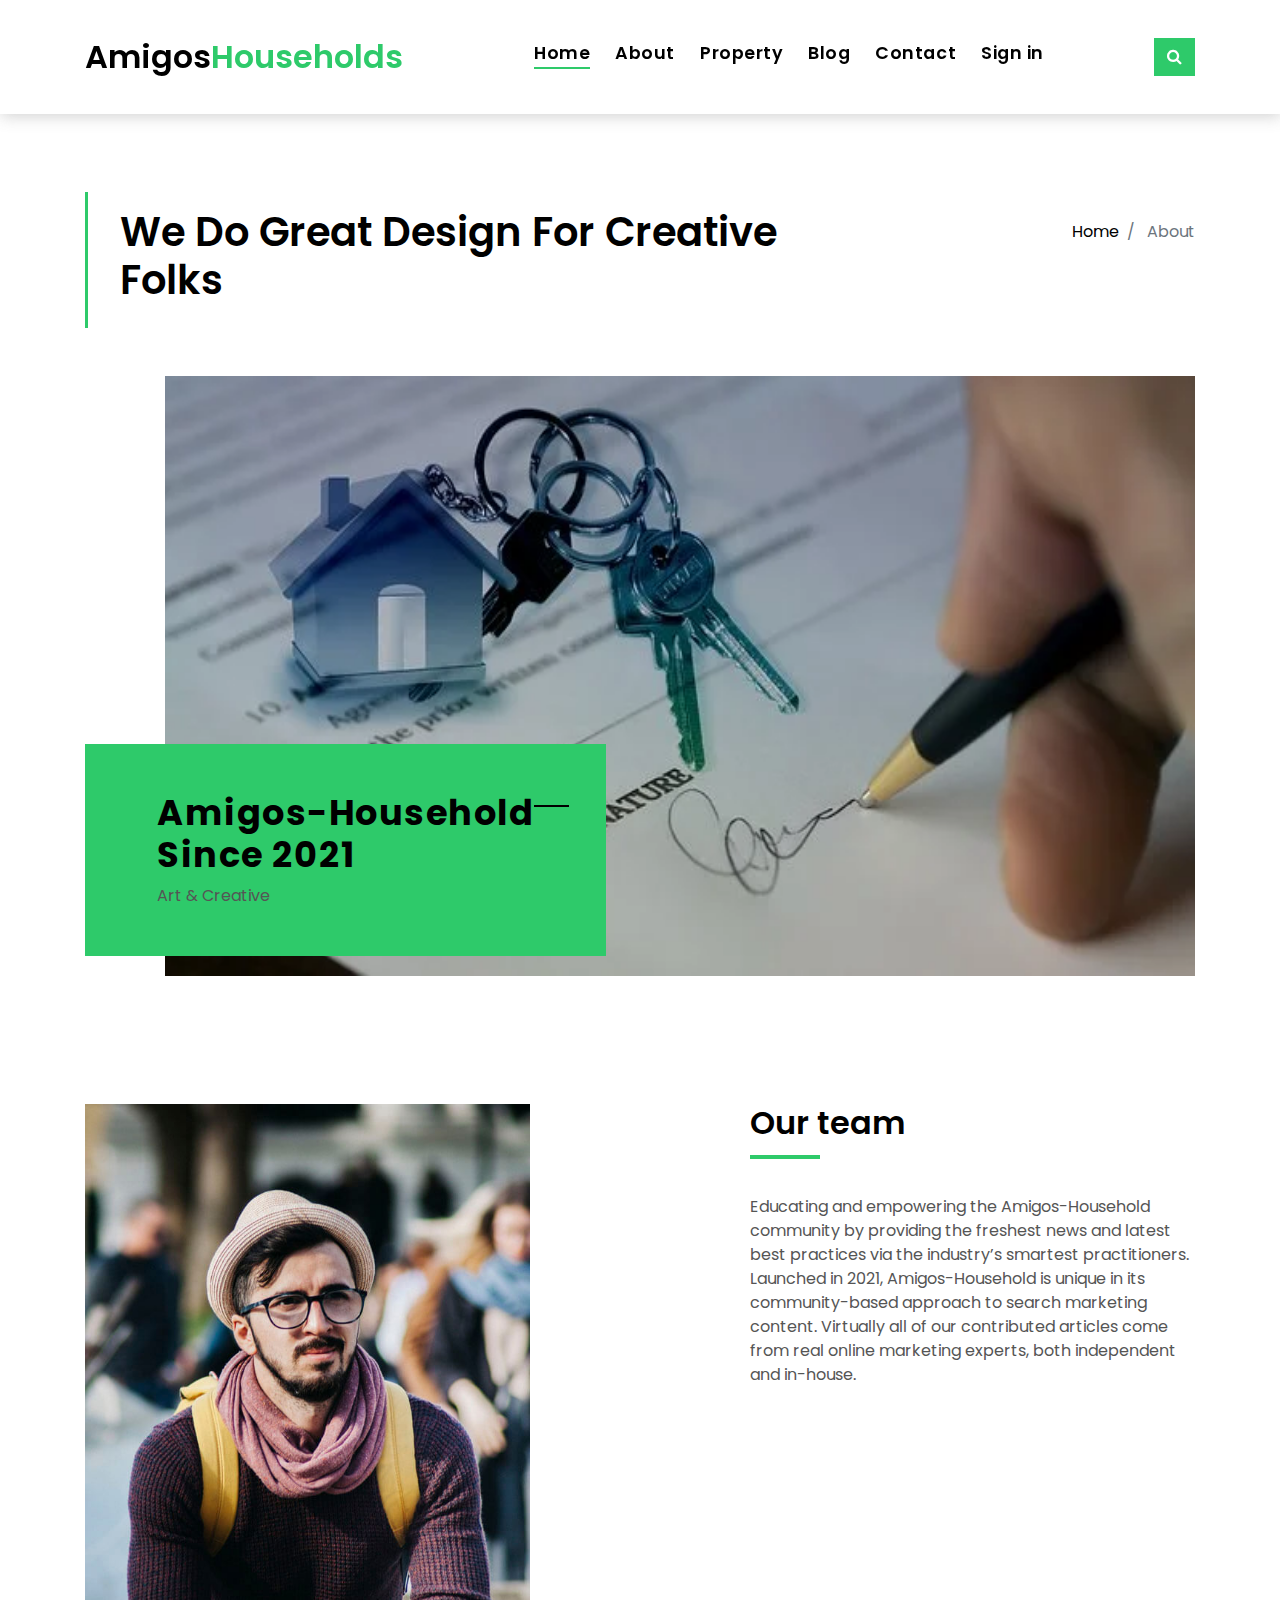
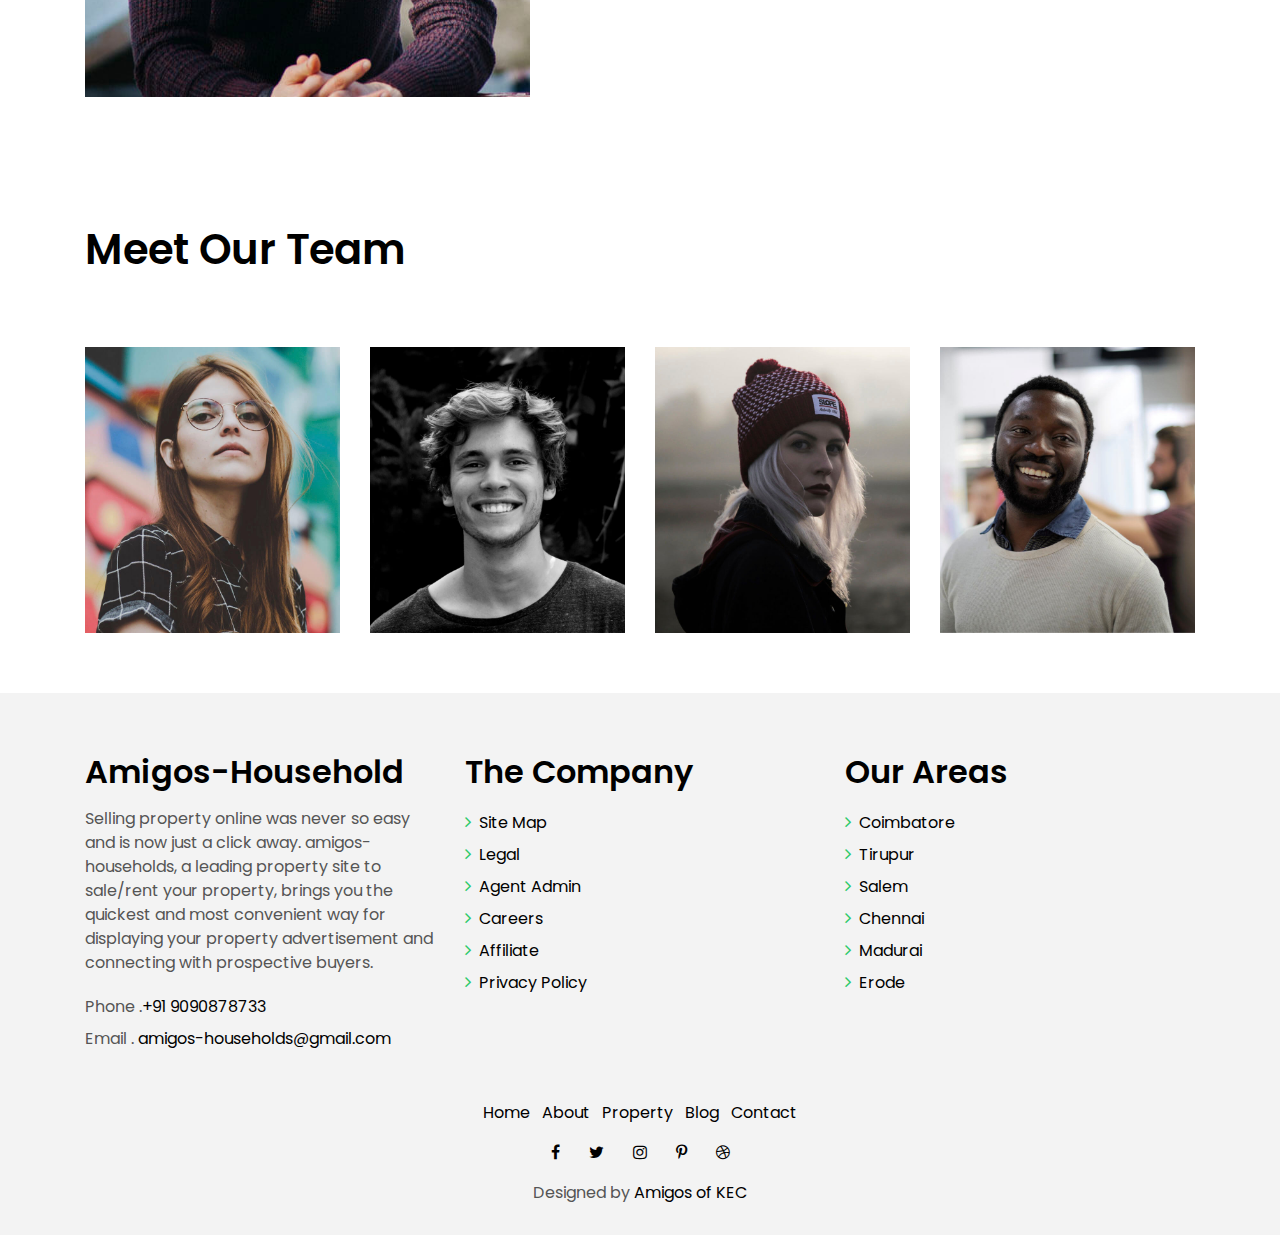
<file: about.html>
<!DOCTYPE html>
<html lang="en">
<head>
  <meta charset="utf-8">
  <title>Household online booking system</title>
  <meta content="width=device-width, initial-scale=1.0" name="viewport">
  <meta content="" name="keywords">
  <meta content="" name="description">
  <link href="img/favicon.png" rel="icon">
  <link href="img/apple-touch-icon.png" rel="apple-touch-icon">
  <link href="https://fonts.googleapis.com/css?family=Poppins:300,400,500,600,700" rel="stylesheet">
  <link href="lib/bootstrap/css/bootstrap.min.css" rel="stylesheet">
  <link href="lib/font-awesome/css/font-awesome.min.css" rel="stylesheet">
  <link href="lib/animate/animate.min.css" rel="stylesheet">
  <link href="lib/ionicons/css/ionicons.min.css" rel="stylesheet">
  <link href="lib/owlcarousel/assets/owl.carousel.min.css" rel="stylesheet">
  <link href="css/style.css" rel="stylesheet">


</head>

<body id="user_div">

  <div class="click-closed"></div>
  <div class="box-collapse">
    <div class="title-box-d">
      <h3 class="title-d">Search Property</h3>
    </div>
    <span class="close-box-collapse right-boxed ion-ios-close"></span>
    <div class="box-collapse-wrap form">
      <form class="form-a">
        <div class="row">
          <div class="col-md-12 mb-2">
            <div class="form-group">
              <label for="Type">Keyword</label>
              <input type="text" class="form-control form-control-lg form-control-a" placeholder="Keyword">
            </div>
          </div>
          <div class="col-md-6 mb-2">
            <div class="form-group">
              <label for="Type">Type</label>
              <select class="form-control form-control-lg form-control-a" id="Type">
                <option>All Type</option>
                <option>For Rent</option>
                <option>For Sale</option>
                <option>Open House</option>
              </select>
            </div>
          </div>
          <div class="col-md-6 mb-2">
            <div class="form-group">
              <label for="city">City</label>
              <select class="form-control form-control-lg form-control-a" id="city">
                <option>All City</option>
                <option>Coimbatore</option>
                <option>Chennai</option>
                <option>Tiruppur</option>
                <option>Erode</option>
                <option>Madurai</option>
              </select>
            </div>
          </div>
          <div class="col-md-6 mb-2">
            <div class="form-group">
              <label for="bedrooms">Bedrooms</label>
              <select class="form-control form-control-lg form-control-a" id="bedrooms">
                <option>Any</option>
                <option>01</option>
                <option>02</option>
                <option>03</option>
              </select>
            </div>
          </div>
          <div class="col-md-6 mb-2">
            <div class="form-group">
              <label for="garages">Garages</label>
              <select class="form-control form-control-lg form-control-a" id="garages">
                <option>Any</option>
                <option>01</option>
                <option>02</option>
                <option>03</option>
                <option>04</option>
              </select>
            </div>
          </div>
          <div class="col-md-6 mb-2">
            <div class="form-group">
              <label for="bathrooms">Bathrooms</label>
              <select class="form-control form-control-lg form-control-a" id="bathrooms">
                <option>Any</option>
                <option>01</option>
                <option>02</option>
                <option>03</option>
              </select>
            </div>
          </div>
          <div class="col-md-6 mb-2">
            <div class="form-group">
              <label for="price">Min Price</label>
              <select class="form-control form-control-lg form-control-a" id="price">
                <option>Unlimite</option>
                <option>Rs. 50,000</option>
                <option>Rs. 1,00,000</option>
                <option>Rs. 1,50,000</option>
                <option>Rs. 2,00,000</option>
              </select>
            </div>
          </div>
          <div class="col-md-12">
            <button type="submit" class="btn btn-b">Search Property</button>
          </div>
        </div>
      </form>
    </div>
  </div>

  <nav class="navbar navbar-default navbar-trans navbar-expand-lg fixed-top">
    <div class="container">
      <button class="navbar-toggler collapsed" type="button" data-toggle="collapse" data-target="#navbarDefault"
        aria-controls="navbarDefault" aria-expanded="false" aria-label="Toggle navigation">
        <span></span>
        <span></span>
        <span></span>
      </button>
      <a class="navbar-brand text-brand" href="index.html">Amigos<span class="color-b">Households</span></a>
      <button type="button" class="btn btn-link nav-search navbar-toggle-box-collapse d-md-none" data-toggle="collapse"
        data-target="#navbarTogglerDemo01" aria-expanded="false">
        <span class="fa fa-search" aria-hidden="true"></span>
      </button>
      <div class="navbar-collapse collapse justify-content-center" id="navbarDefault">
        <ul class="navbar-nav">
          <li class="nav-item">
            <a class="nav-link active" href="index.html">Home</a>
          </li>
          <li class="nav-item">
            <a class="nav-link" href="about.html">About</a>
          </li>
          <li class="nav-item">
            <a class="nav-link" href="property-grid.html">Property</a>
          </li>
          <li class="nav-item">
            <a class="nav-link" href="blog-grid.html">Blog</a>
          </li>
          
          <li class="nav-item">
            <a class="nav-link" href="contact.html">Contact</a>
          </li>
          <li class="nav-item">
            <a class="nav-link" href="register/signup.html">Sign in</a>
          </li>
        </ul>
      </div>
      <button type="button" class="btn btn-b-n navbar-toggle-box-collapse d-none d-md-block" data-toggle="collapse"
        data-target="#navbarTogglerDemo01" aria-expanded="false">
        <span class="fa fa-search" aria-hidden="true"></span>
      </button>
    </div>
  </nav>
  <!--/ Nav End /-->

  <!--/ Intro Single star /-->
  <section class="intro-single">
    <div class="container">
      <div class="row">
        <div class="col-md-12 col-lg-8">
          <div class="title-single-box">
            <h1 class="title-single">We Do Great Design For Creative Folks</h1>
          </div>
        </div>
        <div class="col-md-12 col-lg-4">
          <nav aria-label="breadcrumb" class="breadcrumb-box d-flex justify-content-lg-end">
            <ol class="breadcrumb">
              <li class="breadcrumb-item">
                <a href="#">Home</a>
              </li>
              <li class="breadcrumb-item active" aria-current="page">
                About
              </li>
            </ol>
          </nav>
        </div>
      </div>
    </div>
  </section>

  <section class="section-about">
    <div class="container">
      <div class="row">
        <div class="col-sm-12">
          <div class="about-img-box">
            <img src="img/slide-about-1.webp" style="height: 600px; width: 1800px;" alt="" class="img-fluid">
            
          </div>
          <div class="sinse-box">
            <h3 class="sinse-title">Amigos-Household
              <span></span>
              <br> Since 2021</h3>
            <p>Art & Creative</p>
          </div>
        </div>
        <div class="col-md-12 section-t8">
          <div class="row">
            <div class="col-md-6 col-lg-5">
              <img src="img/about-2.jpg" alt="" class="img-fluid">
            </div>
            <div class="col-lg-2  d-none d-lg-block">
              <div class="title-vertical d-flex justify-content-start">
               
              </div>
            </div>
            <div class="col-md-6 col-lg-5 section-md-t3">
              <div class="title-box-d">
                <h3 class="title-d">Our team
                  <span class="color-d"></span> 
                  <br></h3>
              </div>
              <p class="color-text-a">
               
Educating and empowering the Amigos-Household community by providing the freshest news and latest best practices via the industry’s smartest practitioners.

Launched in 2021, Amigos-Household is unique in its community-based approach to search marketing content. Virtually all of our contributed articles come from real online marketing experts, both independent and in-house. 


              </p>
              <p class="color-text-a">
                
              </p>
            </div>
          </div>
        </div>
      </div>
    </div>
  </section>

  <section class="section-agents section-t8">
    <div class="container">
      <div class="row">
        <div class="col-md-12">
          <div class="title-wrap d-flex justify-content-between">
            <div class="title-box">
              <h2 class="title-a">Meet Our Team</h2>
            </div>
          </div>
        </div>
      </div>
      <div class="row">
        <div class="col-md-3">
          <div class="card-box-d">
            <div class="card-img-d">
              <img src="img/agent-7.jpg" alt="" class="img-d img-fluid">
            </div>
            <div class="card-overlay card-overlay-hover">
              <div class="card-header-d">
                <div class="card-title-d align-self-center">
                  <h3 class="title-d">
                    <a href="agent-single.html" class="link-two">Kousalya
                      
                  </h3>
                </div>
              </div>
              <div class="card-body-d">
                <p class="content-d color-text-a">
                 A fulltime designer.
                </p>
                <div class="info-agents color-a">
                  <p>
                    <strong>Phone: </strong> 9090898987</p>
                  <p>
                    <strong>Email: </strong> kousalyarv.19cse@kongu.edu</p>
                </div>
              </div>
              <div class="card-footer-d">
                <div class="socials-footer d-flex justify-content-center">
                  <ul class="list-inline">
                    <li class="list-inline-item">
                      <a href="#" class="link-one">
                        <i class="fa fa-facebook" aria-hidden="true"></i>
                      </a>
                    </li>
                    <li class="list-inline-item">
                      <a href="#" class="link-one">
                        <i class="fa fa-twitter" aria-hidden="true"></i>
                      </a>
                    </li>
                    <li class="list-inline-item">
                      <a href="#" class="link-one">
                        <i class="fa fa-instagram" aria-hidden="true"></i>
                      </a>
                    </li>
                    <li class="list-inline-item">
                      <a href="#" class="link-one">
                        <i class="fa fa-pinterest-p" aria-hidden="true"></i>
                      </a>
                    </li>
                    <li class="list-inline-item">
                      <a href="#" class="link-one">
                        <i class="fa fa-dribbble" aria-hidden="true"></i>
                      </a>
                    </li>
                  </ul>
                </div>
              </div>
            </div>
          </div>
        </div>
        <div class="col-md-3">
          <div class="card-box-d">
            <div class="card-img-d">
              <img src="img/agent-6.jpg" alt="" class="img-d img-fluid">
            </div>
            <div class="card-overlay card-overlay-hover">
              <div class="card-header-d">
                <div class="card-title-d align-self-center">
                  <h3 class="title-d">
                    <a href="agent-single.html" class="link-two">Naishad
                      
                  </h3>
                </div>
              </div>
              <div class="card-body-d">
                <p class="content-d color-text-a">
                  A fulltime designer.
                </p>
                <div class="info-agents color-a">
                  <p>
                    <strong>Phone: </strong> 8787677898</p>
                  <p>
                    <strong>Email: </strong> naishadm.19cse@kongu.edu</p>
                </div>
              </div>
              <div class="card-footer-d">
                <div class="socials-footer d-flex justify-content-center">
                  <ul class="list-inline">
                    <li class="list-inline-item">
                      <a href="#" class="link-one">
                        <i class="fa fa-facebook" aria-hidden="true"></i>
                      </a>
                    </li>
                    <li class="list-inline-item">
                      <a href="#" class="link-one">
                        <i class="fa fa-twitter" aria-hidden="true"></i>
                      </a>
                    </li>
                    <li class="list-inline-item">
                      <a href="#" class="link-one">
                        <i class="fa fa-instagram" aria-hidden="true"></i>
                      </a>
                    </li>
                    <li class="list-inline-item">
                      <a href="#" class="link-one">
                        <i class="fa fa-pinterest-p" aria-hidden="true"></i>
                      </a>
                    </li>
                    <li class="list-inline-item">
                      <a href="#" class="link-one">
                        <i class="fa fa-dribbble" aria-hidden="true"></i>
                      </a>
                    </li>
                  </ul>
                </div>
              </div>
            </div>
          </div>
        </div>
        <div class="col-md-3">
          <div class="card-box-d">
            <div class="card-img-d">
              <img src="img/agent-5.jpg" alt="" class="img-d img-fluid">
            </div>
            <div class="card-overlay card-overlay-hover">
              <div class="card-header-d">
                <div class="card-title-d align-self-center">
                  <h3 class="title-d">
                    <a href="agent-single.html" class="link-two">Madhumitha
                      
                  </h3>
                </div>
              </div>
              <div class="card-body-d">
                <p class="content-d color-text-a">
                  A fulltime designer.
                </p>
                <div class="info-agents color-a">
                  <p>
                    <strong>Phone: </strong> 9898765412</p>
                  <p>
                    <strong>Email: </strong> madhumithae.19cse@kongu.edu</p>
                </div>
              </div>
              <div class="card-footer-d">
                <div class="socials-footer d-flex justify-content-center">
                  <ul class="list-inline">
                    <li class="list-inline-item">
                      <a href="#" class="link-one">
                        <i class="fa fa-facebook" aria-hidden="true"></i>
                      </a>
                    </li>
                    <li class="list-inline-item">
                      <a href="#" class="link-one">
                        <i class="fa fa-twitter" aria-hidden="true"></i>
                      </a>
                    </li>
                    <li class="list-inline-item">
                      <a href="#" class="link-one">
                        <i class="fa fa-instagram" aria-hidden="true"></i>
                      </a>
                    </li>
                    <li class="list-inline-item">
                      <a href="#" class="link-one">
                        <i class="fa fa-pinterest-p" aria-hidden="true"></i>
                      </a>
                    </li>
                    <li class="list-inline-item">
                      <a href="#" class="link-one">
                        <i class="fa fa-dribbble" aria-hidden="true"></i>
                      </a>
                    </li>
                  </ul>
                </div>
              </div>
            </div>
          </div>
        </div>
          <div class="col-md-3">
            <div class="card-box-d">
              <div class="card-img-d">
                <img src="img/agent-2.jpg" alt="" class="img-d img-fluid">
              </div>
              <div class="card-overlay card-overlay-hover">
                <div class="card-header-d">
                  <div class="card-title-d align-self-center">
                    <h3 class="title-d">
                      <a href="agent-single.html" class="link-two">Madesan
                        
                    </h3>
                  </div>
                </div>
                <div class="card-body-d">
                  <p class="content-d color-text-a">
                    A fulltime designer.
                  </p>
                  <div class="info-agents color-a">
                    <p>
                      <strong>Phone: </strong> 878767987</p>
                    <p>
                      <strong>Email: </strong> madesang.19cse@kongu.edu</p>
                  </div>
                </div>
                <div class="card-footer-d">
                  <div class="socials-footer d-flex justify-content-center">
                    <ul class="list-inline">
                      <li class="list-inline-item">
                        <a href="#" class="link-one">
                          <i class="fa fa-facebook" aria-hidden="true"></i>
                        </a>
                      </li>
                      <li class="list-inline-item">
                        <a href="#" class="link-one">
                          <i class="fa fa-twitter" aria-hidden="true"></i>
                        </a>
                      </li>
                      <li class="list-inline-item">
                        <a href="#" class="link-one">
                          <i class="fa fa-instagram" aria-hidden="true"></i>
                        </a>
                      </li>
                      <li class="list-inline-item">
                        <a href="#" class="link-one">
                          <i class="fa fa-pinterest-p" aria-hidden="true"></i>
                        </a>
                      </li>
                      <li class="list-inline-item">
                        <a href="#" class="link-one">
                          <i class="fa fa-dribbble" aria-hidden="true"></i>
                        </a>
                      </li>
                    </ul>
                  </div>
                </div>
              </div>
            </div>
        
      </div>
    </div>
  </section>

  <section class="section-footer">
    <div class="container">
      <div class="row">
        <div class="col-sm-12 col-md-4">
          <div class="widget-a">
            <div class="w-header-a">
              <h3 class="w-title-a text-brand">Amigos-Household</h3>
            </div>
            <div class="w-body-a">
              <p class="w-text-a color-text-a">
                Selling property online was never so easy and is now just a click away. amigos-households, a leading property site to sale/rent your property, brings you the quickest and most convenient way for displaying your property advertisement and connecting with prospective buyers.
              </p>
            </div>
            <div class="w-footer-a">
              <ul class="list-unstyled">
                <li class="color-a">
                  <span class="color-text-a">Phone .</span>+91 9090878733</li>
                <li class="color-a">
                  <span class="color-text-a">Email .</span> amigos-households@gmail.com</li>
              </ul>
            </div>
          </div>
        </div>
        <div class="col-sm-12 col-md-4 section-md-t3">
          <div class="widget-a">
            <div class="w-header-a">
              <h3 class="w-title-a text-brand">The Company</h3>
            </div>
            <div class="w-body-a">
              <div class="w-body-a">
                <ul class="list-unstyled">
                  <li class="item-list-a">
                    <i class="fa fa-angle-right"></i> <a href="#">Site Map</a>
                  </li>
                  <li class="item-list-a">
                    <i class="fa fa-angle-right"></i> <a href="#">Legal</a>
                  </li>
                  <li class="item-list-a">
                    <i class="fa fa-angle-right"></i> <a href="#">Agent Admin</a>
                  </li>
                  <li class="item-list-a">
                    <i class="fa fa-angle-right"></i> <a href="#">Careers</a>
                  </li>
                  <li class="item-list-a">
                    <i class="fa fa-angle-right"></i> <a href="#">Affiliate</a>
                  </li>
                  <li class="item-list-a">
                    <i class="fa fa-angle-right"></i> <a href="#">Privacy Policy</a>
                  </li>
                </ul>
              </div>
            </div>
          </div>
        </div>
        <div class="col-sm-12 col-md-4 section-md-t3">
          <div class="widget-a">
            <div class="w-header-a">
              <h3 class="w-title-a text-brand">Our Areas</h3>
            </div>
            <div class="w-body-a">
              <ul class="list-unstyled">
                <li class="item-list-a">
                  <i class="fa fa-angle-right"></i> <a href="#">Coimbatore</a>
                </li>
                <li class="item-list-a">
                  <i class="fa fa-angle-right"></i> <a href="#">Tirupur</a>
                </li>
                <li class="item-list-a">
                  <i class="fa fa-angle-right"></i> <a href="#">Salem</a>
                </li>
                <li class="item-list-a">
                  <i class="fa fa-angle-right"></i> <a href="#">Chennai</a>
                </li>
                <li class="item-list-a">
                  <i class="fa fa-angle-right"></i> <a href="#">Madurai</a>
                </li>
                <li class="item-list-a">
                  <i class="fa fa-angle-right"></i> <a href="#">Erode</a>
                </li>
              </ul>
            </div>
          </div>
        </div>
      </div>
    </div>
  </section>
  <footer>
    <div class="container">
      <div class="row">
        <div class="col-md-12">
          <nav class="nav-footer">
            <ul class="list-inline">
              <li class="list-inline-item">
                <a href="index.html">Home</a>
              </li>
              <li class="list-inline-item">
                <a href="about.html">About</a>
              </li>
              <li class="list-inline-item">
                <a href="property-grid.html">Property</a>
              </li>
              <li class="list-inline-item">
                <a href="blog-grid.html">Blog</a>
              </li>
              <li class="list-inline-item">
                <a href="contact.html">Contact</a>
              </li>
            </ul>
          </nav>
          <div class="socials-a">
            <ul class="list-inline">
              <li class="list-inline-item">
                <a href="#">
                  <i class="fa fa-facebook" aria-hidden="true"></i>
                </a>
              </li>
              <li class="list-inline-item">
                <a href="#">
                  <i class="fa fa-twitter" aria-hidden="true"></i>
                </a>
              </li>
              <li class="list-inline-item">
                <a href="#">
                  <i class="fa fa-instagram" aria-hidden="true"></i>
                </a>
              </li>
              <li class="list-inline-item">
                <a href="#">
                  <i class="fa fa-pinterest-p" aria-hidden="true"></i>
                </a>
              </li>
              <li class="list-inline-item">
                <a href="#">
                  <i class="fa fa-dribbble" aria-hidden="true"></i>
                </a>
              </li>
            </ul>
          </div>
          
            Designed by <a href="#">Amigos of KEC</a>
          </div>
        </div>
      </div>
    </div>
  </footer>

  <a href="#" class="back-to-top"><i class="fa fa-chevron-up"></i></a>
  <div id="preloader"></div>

  <!-- JavaScript Libraries -->
  <script src="lib/jquery/jquery.min.js"></script>
  <script src="lib/jquery/jquery-migrate.min.js"></script>
  <script src="lib/popper/popper.min.js"></script>
  <script src="lib/bootstrap/js/bootstrap.min.js"></script>
  <script src="lib/easing/easing.min.js"></script>
  <script src="lib/owlcarousel/owl.carousel.min.js"></script>
  <script src="lib/scrollreveal/scrollreveal.min.js"></script>
  <script src="contactform/contactform.js"></script>


  <script src="js/main.js"></script>

</body>
</html>
</file>
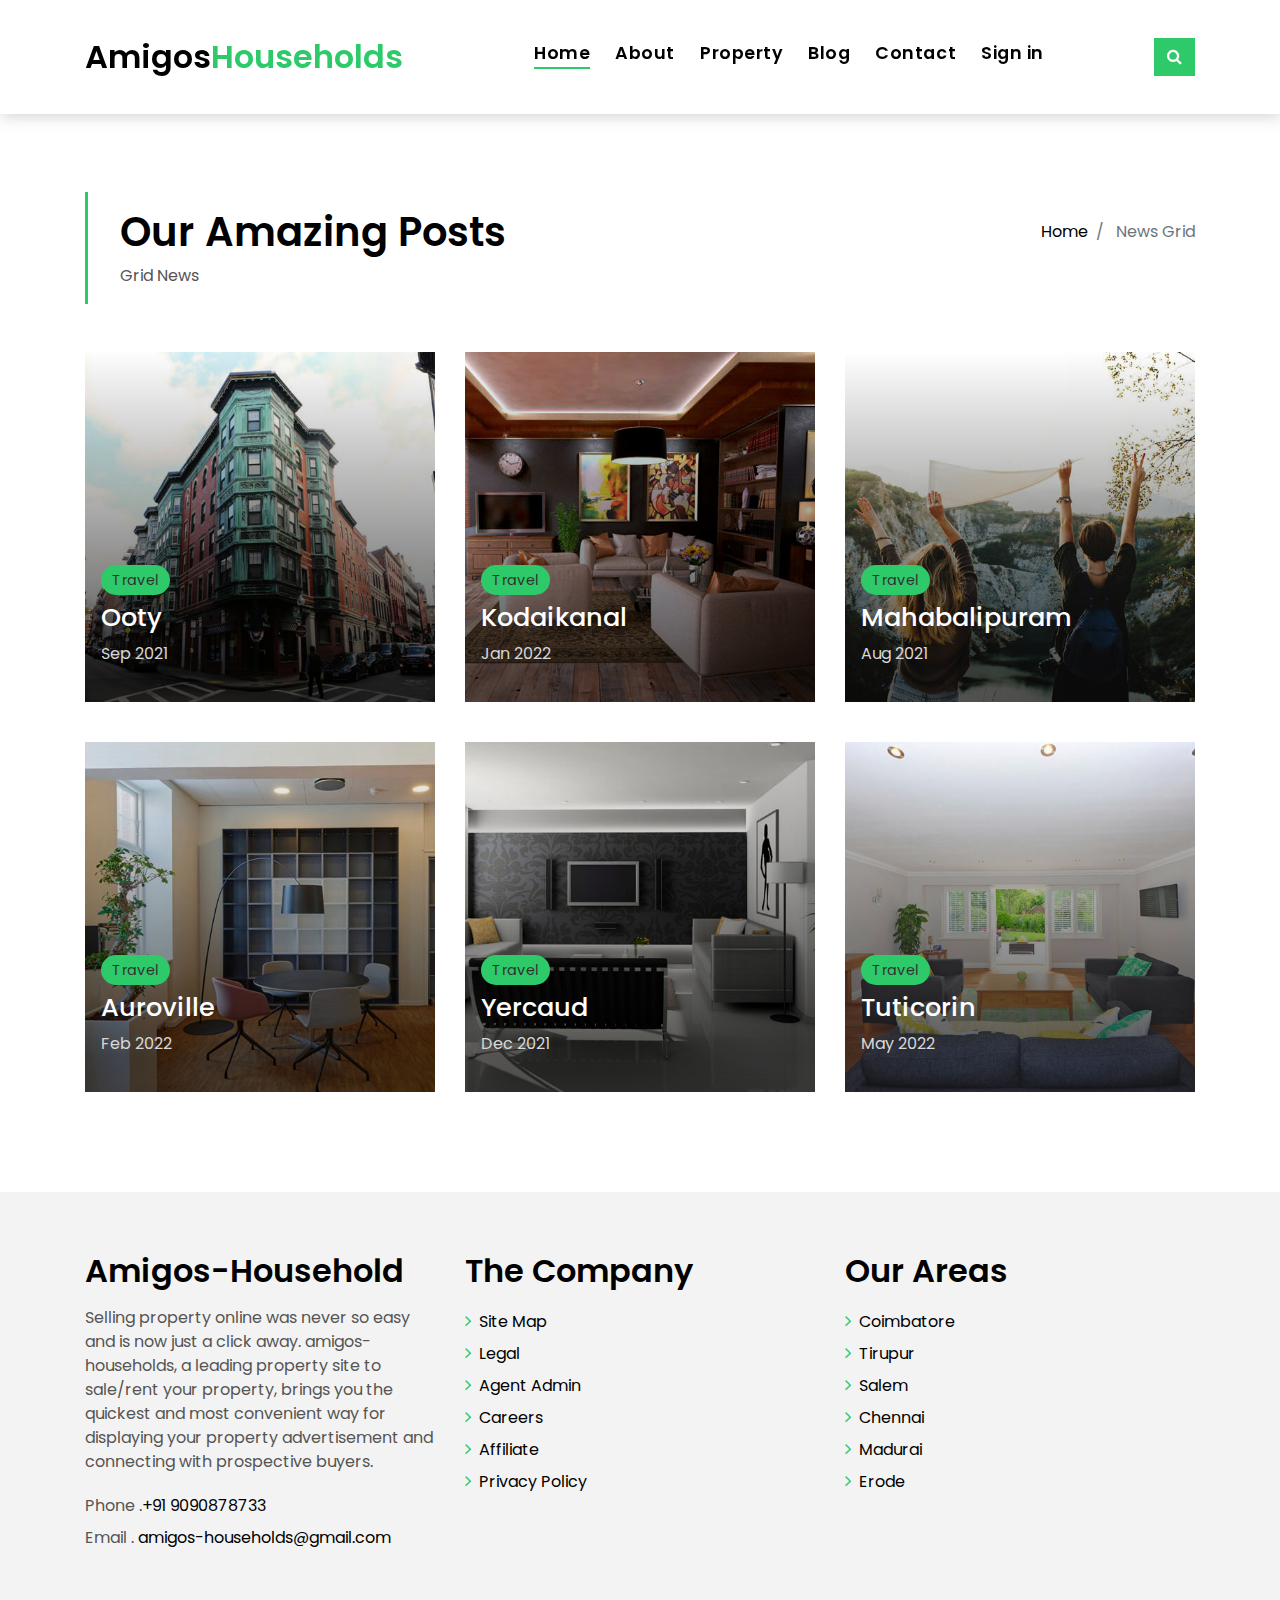
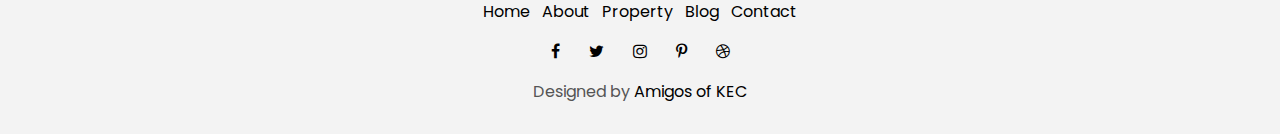
<file: blog-grid.html>
<!DOCTYPE html>
<html lang="en">
<head>
  <meta charset="utf-8">
  <title>Blogs</title>
  <meta content="width=device-width, initial-scale=1.0" name="viewport">
  <meta content="" name="keywords">
  <meta content="" name="description">

 
  <link href="img/favicon.png" rel="icon">
  <link href="img/apple-touch-icon.png" rel="apple-touch-icon">
  <link href="https://fonts.googleapis.com/css?family=Poppins:300,400,500,600,700" rel="stylesheet">
  <link href="lib/bootstrap/css/bootstrap.min.css" rel="stylesheet">


  <link href="lib/font-awesome/css/font-awesome.min.css" rel="stylesheet">
  <link href="lib/animate/animate.min.css" rel="stylesheet">
  <link href="lib/ionicons/css/ionicons.min.css" rel="stylesheet">
  <link href="lib/owlcarousel/assets/owl.carousel.min.css" rel="stylesheet">

  <link href="css/style.css" rel="stylesheet">

</head>

<body>

  <div class="click-closed"></div>
  <!--/ Form Search Star /-->
  <div class="box-collapse">
    <div class="title-box-d">
      <h3 class="title-d">Search Property</h3>
    </div>
    <span class="close-box-collapse right-boxed ion-ios-close"></span>
    <div class="box-collapse-wrap form">
      <form class="form-a">
        <div class="row">
          <div class="col-md-12 mb-2">
            <div class="form-group">
              <label for="Type">Keyword</label>
              <input type="text" class="form-control form-control-lg form-control-a" placeholder="Keyword">
            </div>
          </div>
          <div class="col-md-6 mb-2">
            <div class="form-group">
              <label for="Type">Type</label>
              <select class="form-control form-control-lg form-control-a" id="Type">
                <option>All Type</option>
                <option>For Rent</option>
                <option>For Sale</option>
                <option>Open House</option>
              </select>
            </div>
          </div>
          <div class="col-md-6 mb-2">
            <div class="form-group">
              <label for="city">City</label>
              <select class="form-control form-control-lg form-control-a" id="city">
                <option>All City</option>
                <option>Coimbatore</option>
                <option>Chennai</option>
                <option>Tiruppur</option>
                <option>Erode</option>
                <option>Madurai</option>
              </select>
            </div>
          </div>
          <div class="col-md-6 mb-2">
            <div class="form-group">
              <label for="bedrooms">Bedrooms</label>
              <select class="form-control form-control-lg form-control-a" id="bedrooms">
                <option>Any</option>
                <option>01</option>
                <option>02</option>
                <option>03</option>
              </select>
            </div>
          </div>
          <div class="col-md-6 mb-2">
            <div class="form-group">
              <label for="garages">Garages</label>
              <select class="form-control form-control-lg form-control-a" id="garages">
                <option>Any</option>
                <option>01</option>
                <option>02</option>
                <option>03</option>
                <option>04</option>
              </select>
            </div>
          </div>
          <div class="col-md-6 mb-2">
            <div class="form-group">
              <label for="bathrooms">Bathrooms</label>
              <select class="form-control form-control-lg form-control-a" id="bathrooms">
                <option>Any</option>
                <option>01</option>
                <option>02</option>
                <option>03</option>
              </select>
            </div>
          </div>
          <div class="col-md-6 mb-2">
            <div class="form-group">
              <label for="price">Min Price</label>
              <select class="form-control form-control-lg form-control-a" id="price">
                <option>Unlimite</option>
                <option>Rs. 50,000</option>
                <option>Rs. 100,000</option>
                <option>Rs. 150,000</option>
                <option>Rs. 200,000</option>
              </select>
            </div>
          </div>
          <div class="col-md-12">
            <button type="submit" class="btn btn-b">Search Property</button>
          </div>
        </div>
      </form>
    </div>
  </div>
  <!--/ Form Search End /-->

  <!--/ Nav Star /-->
  <nav class="navbar navbar-default navbar-trans navbar-expand-lg fixed-top">
    <div class="container">
      <button class="navbar-toggler collapsed" type="button" data-toggle="collapse" data-target="#navbarDefault"
        aria-controls="navbarDefault" aria-expanded="false" aria-label="Toggle navigation">
        <span></span>
        <span></span>
        <span></span>
      </button>
      <a class="navbar-brand text-brand" href="index.html">Amigos<span class="color-b">Households</span></a>
      <button type="button" class="btn btn-link nav-search navbar-toggle-box-collapse d-md-none" data-toggle="collapse"
        data-target="#navbarTogglerDemo01" aria-expanded="false">
        <span class="fa fa-search" aria-hidden="true"></span>
      </button>
      <div class="navbar-collapse collapse justify-content-center" id="navbarDefault">
        <ul class="navbar-nav">
          <li class="nav-item">
            <a class="nav-link active" href="index.html">Home</a>
          </li>
          <li class="nav-item">
            <a class="nav-link" href="about.html">About</a>
          </li>
          <li class="nav-item">
            <a class="nav-link" href="property-grid.html">Property</a>
          </li>
          <li class="nav-item">
            <a class="nav-link" href="blog-grid.html">Blog</a>
          </li>
          
          <li class="nav-item">
            <a class="nav-link" href="contact.html">Contact</a>
          </li>
          <li class="nav-item">
            <a class="nav-link" href="register/signup.html">Sign in</a>
          </li>
        </ul>
      </div>
      <button type="button" class="btn btn-b-n navbar-toggle-box-collapse d-none d-md-block" data-toggle="collapse"
        data-target="#navbarTogglerDemo01" aria-expanded="false">
        <span class="fa fa-search" aria-hidden="true"></span>
      </button>
    </div>
  </nav>
  <!--/ Nav End /-->
  <!--/ Intro Single star /-->
  <section class="intro-single">
    <div class="container">
      <div class="row">
        <div class="col-md-12 col-lg-8">
          <div class="title-single-box">
            <h1 class="title-single">Our Amazing Posts</h1>
            <span class="color-text-a">Grid News</span>
          </div>
        </div>
        <div class="col-md-12 col-lg-4">
          <nav aria-label="breadcrumb" class="breadcrumb-box d-flex justify-content-lg-end">
            <ol class="breadcrumb">
              <li class="breadcrumb-item">
                <a href="index.html">Home</a>
              </li>
              <li class="breadcrumb-item active" aria-current="page">
                News Grid
              </li>
            </ol>
          </nav>
        </div>
      </div>
    </div>
  </section>
  <!--/ Intro Single End /-->

  <!--/ News Grid Star /-->
  <section class="news-grid grid">
    <div class="container">
      <div class="row">
        <div class="col-md-4">
          <div class="card-box-b card-shadow news-box">
            <div class="img-box-b">
              <img src="img/post-1.jpg" alt="" class="img-b img-fluid">
            </div>
            <div class="card-overlay">
              <div class="card-header-b">
                <div class="card-category-b">
                  <a href="#" class="category-b">Travel</a>
                </div>
                <div class="card-title-b">
                  <h2 class="title-2">
                    <a href="#">Ooty</a>
                  </h2>
                </div>
                <div class="card-date">
                  <span class="date-b">Sep 2021</span>
                </div>
              </div>
            </div>
          </div>
        </div>
        <div class="col-md-4">
          <div class="card-box-b card-shadow news-box">
            <div class="img-box-b">
              <img src="img/post-2.jpg" alt="" class="img-b img-fluid">
            </div>
            <div class="card-overlay">
              <div class="card-header-b">
                <div class="card-category-b">
                  <a href="blog-single.html" class="category-b">Travel</a>
                </div>
                <div class="card-title-b">
                  <h2 class="title-2">
                    <a href="#">Kodaikanal</a>
                  </h2>
                </div>
                <div class="card-date">
                  <span class="date-b">Jan 2022</span>
                </div>
              </div>
            </div>
          </div>
        </div>
        <div class="col-md-4">
          <div class="card-box-b card-shadow news-box">
            <div class="img-box-b">
              <img src="img/post-3.jpg" alt="" class="img-b img-fluid">
            </div>
            <div class="card-overlay">
              <div class="card-header-b">
                <div class="card-category-b">
                  <a href="#" class="category-b">Travel</a>
                </div>
                <div class="card-title-b">
                  <h2 class="title-2">
                    <a href="#">Mahabalipuram</a>
                  </h2>
                </div>
                <div class="card-date">
                  <span class="date-b">Aug 2021</span>
                </div>
              </div>
            </div>
          </div>
        </div>
        <div class="col-md-4">
          <div class="card-box-b card-shadow news-box">
            <div class="img-box-b">
              <img src="img/post-4.jpg" alt="" class="img-b img-fluid">
            </div>
            <div class="card-overlay">
              <div class="card-header-b">
                <div class="card-category-b">
                  <a href="#" class="category-b">Travel</a>
                </div>
                <div class="card-title-b">
                  <h2 class="title-2">
                    <a href="#">Auroville</a>
                  </h2>
                </div>
                <div class="card-date">
                  <span class="date-b">Feb 2022</span>
                </div>
              </div>
            </div>
          </div>
        </div>
        <div class="col-md-4">
          <div class="card-box-b card-shadow news-box">
            <div class="img-box-b">
              <img src="img/post-5.jpg" alt="" class="img-b img-fluid">
            </div>
            <div class="card-overlay">
              <div class="card-header-b">
                <div class="card-category-b">
                  <a href="#" class="category-b">Travel</a>
                </div>
                <div class="card-title-b">
                  <h2 class="title-2">
                    <a href="#">Yercaud</a>
                  </h2>
                </div>
                <div class="card-date">
                  <span class="date-b">Dec 2021</span>
                </div>
              </div>
            </div>
          </div>
        </div>
        <div class="col-md-4">
          <div class="card-box-b card-shadow news-box">
            <div class="img-box-b">
              <img src="img/post-6.jpg" alt="" class="img-b img-fluid">
            </div>
            <div class="card-overlay">
              <div class="card-header-b">
                <div class="card-category-b">
                  <a href="#" class="category-b">Travel</a>
                </div>
                <div class="card-title-b">
                  <h2 class="title-2">
                    <a href="blog-single.html">Tuticorin</a>
                  </h2>
                </div>
                <div class="card-date">
                  <span class="date-b">May 2022</span>
                </div>
              </div>
            </div>
          </div>
        </div>
      </div>
    </div>
  </section>
  <!--/ News Grid End /-->
<!--/ footer Star /-->
<section class="section-footer">
  <div class="container">
    <div class="row">
      <div class="col-sm-12 col-md-4">
        <div class="widget-a">
          <div class="w-header-a">
            <h3 class="w-title-a text-brand">Amigos-Household</h3>
          </div>
          <div class="w-body-a">
            <p class="w-text-a color-text-a">
              Selling property online was never so easy and is now just a click away. amigos-households, a leading property site to sale/rent your property, brings you the quickest and most convenient way for displaying your property advertisement and connecting with prospective buyers.
            </p>
          </div>
          <div class="w-footer-a">
            <ul class="list-unstyled">
              <li class="color-a">
                <span class="color-text-a">Phone .</span>+91 9090878733</li>
              <li class="color-a">
                <span class="color-text-a">Email .</span> amigos-households@gmail.com</li>
            </ul>
          </div>
        </div>
      </div>
      <div class="col-sm-12 col-md-4 section-md-t3">
        <div class="widget-a">
          <div class="w-header-a">
            <h3 class="w-title-a text-brand">The Company</h3>
          </div>
          <div class="w-body-a">
            <div class="w-body-a">
              <ul class="list-unstyled">
                <li class="item-list-a">
                  <i class="fa fa-angle-right"></i> <a href="#">Site Map</a>
                </li>
                <li class="item-list-a">
                  <i class="fa fa-angle-right"></i> <a href="#">Legal</a>
                </li>
                <li class="item-list-a">
                  <i class="fa fa-angle-right"></i> <a href="#">Agent Admin</a>
                </li>
                <li class="item-list-a">
                  <i class="fa fa-angle-right"></i> <a href="#">Careers</a>
                </li>
                <li class="item-list-a">
                  <i class="fa fa-angle-right"></i> <a href="#">Affiliate</a>
                </li>
                <li class="item-list-a">
                  <i class="fa fa-angle-right"></i> <a href="#">Privacy Policy</a>
                </li>
              </ul>
            </div>
          </div>
        </div>
      </div>
      <div class="col-sm-12 col-md-4 section-md-t3">
        <div class="widget-a">
          <div class="w-header-a">
            <h3 class="w-title-a text-brand">Our Areas</h3>
          </div>
          <div class="w-body-a">
            <ul class="list-unstyled">
              <li class="item-list-a">
                <i class="fa fa-angle-right"></i> <a href="#">Coimbatore</a>
              </li>
              <li class="item-list-a">
                <i class="fa fa-angle-right"></i> <a href="#">Tirupur</a>
              </li>
              <li class="item-list-a">
                <i class="fa fa-angle-right"></i> <a href="#">Salem</a>
              </li>
              <li class="item-list-a">
                <i class="fa fa-angle-right"></i> <a href="#">Chennai</a>
              </li>
              <li class="item-list-a">
                <i class="fa fa-angle-right"></i> <a href="#">Madurai</a>
              </li>
              <li class="item-list-a">
                <i class="fa fa-angle-right"></i> <a href="#">Erode</a>
              </li>
            </ul>
          </div>
        </div>
      </div>
    </div>
  </div>
</section>
<footer>
  <div class="container">
    <div class="row">
      <div class="col-md-12">
        <nav class="nav-footer">
          <ul class="list-inline">
            <li class="list-inline-item">
              <a href="index.html">Home</a>
            </li>
            <li class="list-inline-item">
              <a href="about.html">About</a>
            </li>
            <li class="list-inline-item">
              <a href="property-grid.html">Property</a>
            </li>
            <li class="list-inline-item">
              <a href="blog-grid.html">Blog</a>
            </li>
            <li class="list-inline-item">
              <a href="contact.html">Contact</a>
            </li>
          </ul>
        </nav>
        <div class="socials-a">
          <ul class="list-inline">
            <li class="list-inline-item">
              <a href="#">
                <i class="fa fa-facebook" aria-hidden="true"></i>
              </a>
            </li>
            <li class="list-inline-item">
              <a href="#">
                <i class="fa fa-twitter" aria-hidden="true"></i>
              </a>
            </li>
            <li class="list-inline-item">
              <a href="#">
                <i class="fa fa-instagram" aria-hidden="true"></i>
              </a>
            </li>
            <li class="list-inline-item">
              <a href="#">
                <i class="fa fa-pinterest-p" aria-hidden="true"></i>
              </a>
            </li>
            <li class="list-inline-item">
              <a href="#">
                <i class="fa fa-dribbble" aria-hidden="true"></i>
              </a>
            </li>
          </ul>
        </div>
        
        
          Designed by <a href="#">Amigos of KEC</a>
        </div>
      </div>
    </div>
  </div>
</footer>


  <a href="#" class="back-to-top"><i class="fa fa-chevron-up"></i></a>
  <div id="preloader"></div>

 
  <script src="lib/jquery/jquery.min.js"></script>
  <script src="lib/jquery/jquery-migrate.min.js"></script>
  <script src="lib/popper/popper.min.js"></script>
  <script src="lib/bootstrap/js/bootstrap.min.js"></script>
  <script src="lib/easing/easing.min.js"></script>
  <script src="lib/owlcarousel/owl.carousel.min.js"></script>
  <script src="lib/scrollreveal/scrollreveal.min.js"></script>

  <script src="contactform/contactform.js"></script>


  <script src="js/main.js"></script>

</body>
</html>
</file>
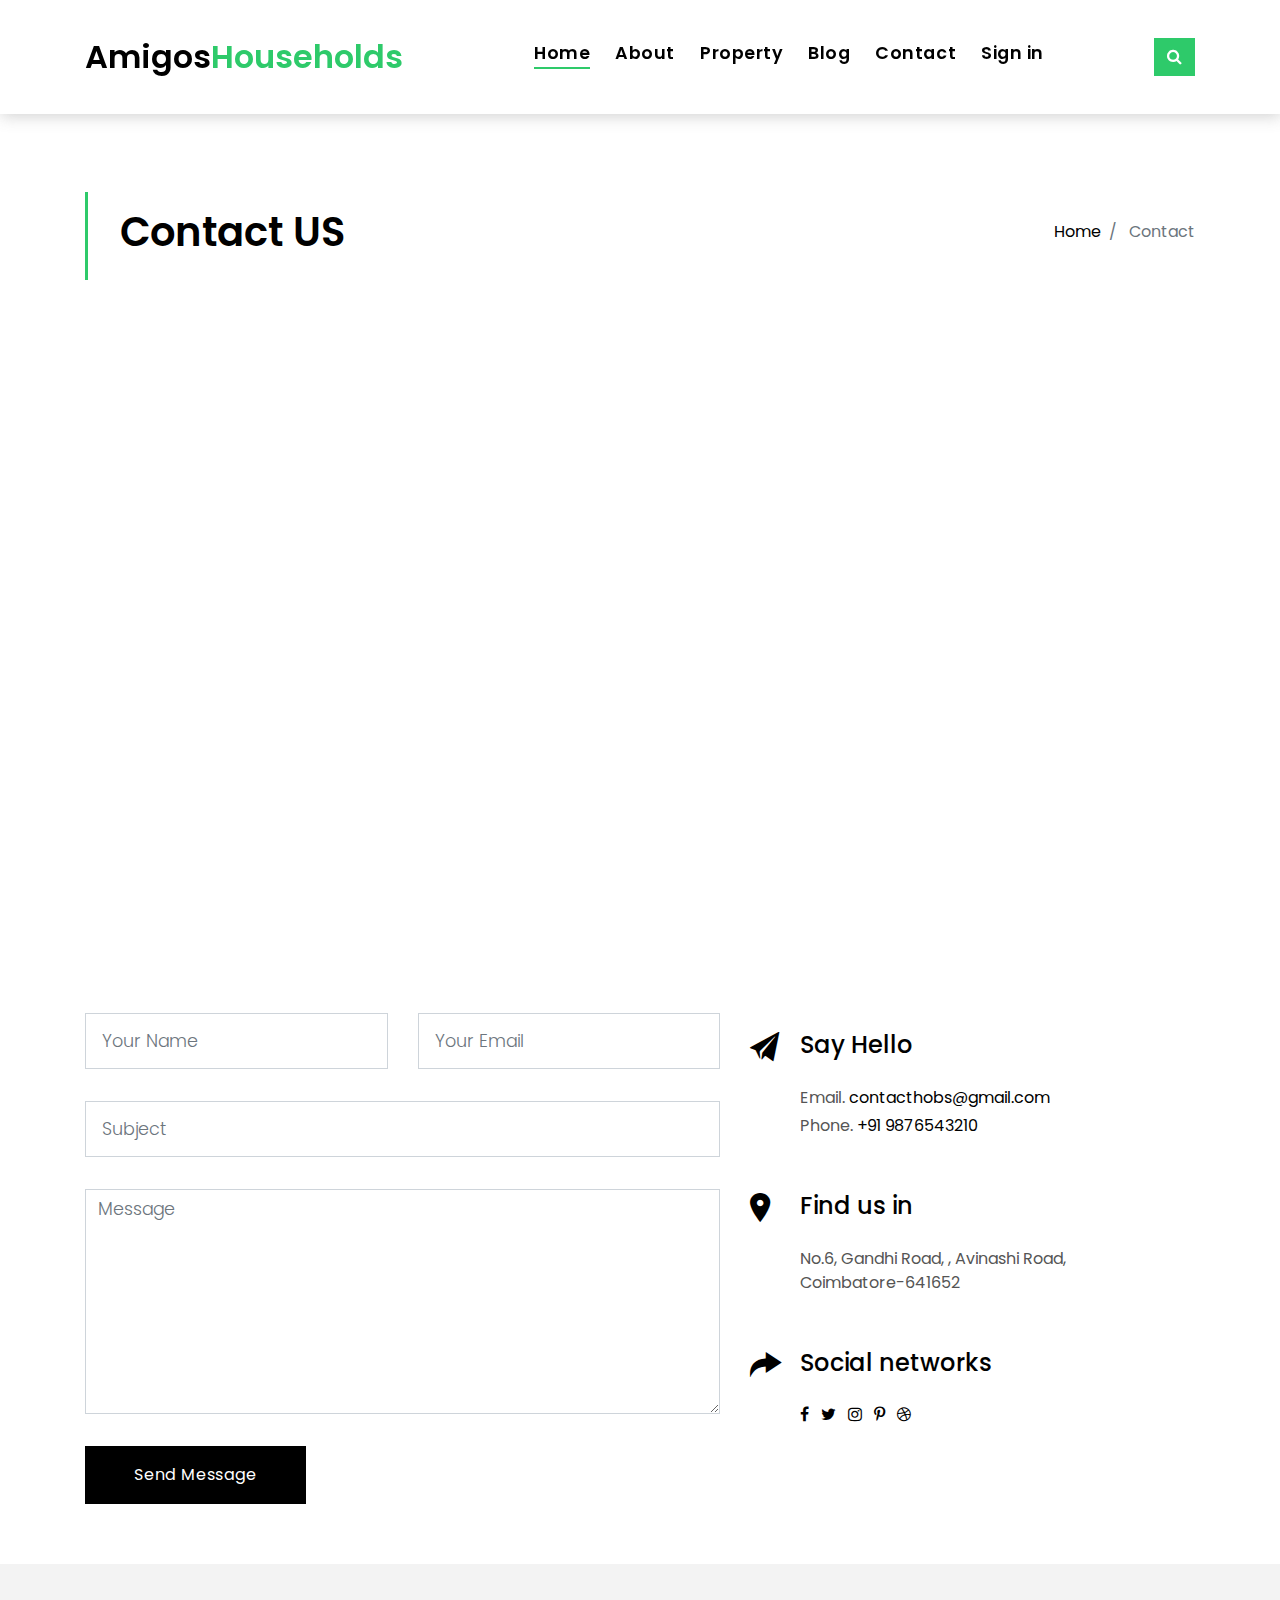
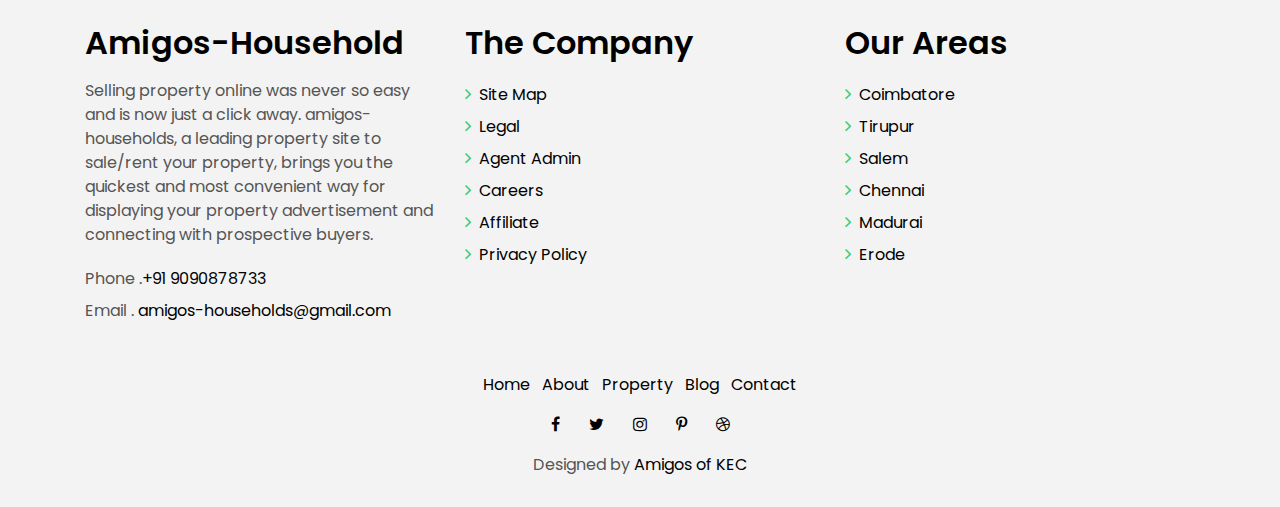
<file: contact.html>
<!DOCTYPE html>
<html lang="en">
<head>
  <meta charset="utf-8">
  <title>Contact</title>
  <meta content="width=device-width, initial-scale=1.0" name="viewport">
  <meta content="" name="keywords">
  <meta content="" name="description">

  <!-- Favicons -->
  <link href="img/favicon.png" rel="icon">
  <link href="img/apple-touch-icon.png" rel="apple-touch-icon">

  <!-- Google Fonts -->
  <link href="https://fonts.googleapis.com/css?family=Poppins:300,400,500,600,700" rel="stylesheet">

  <!-- Bootstrap CSS File -->
  <link href="lib/bootstrap/css/bootstrap.min.css" rel="stylesheet">

  <!-- Libraries CSS Files -->
  <link href="lib/font-awesome/css/font-awesome.min.css" rel="stylesheet">
  <link href="lib/animate/animate.min.css" rel="stylesheet">
  <link href="lib/ionicons/css/ionicons.min.css" rel="stylesheet">
  <link href="lib/owlcarousel/assets/owl.carousel.min.css" rel="stylesheet">

  <!-- Main Stylesheet File -->
  <link href="css/style.css" rel="stylesheet">

</head>

<body>

  <div class="click-closed"></div>
  <!--/ Form Search Star /-->
  <div class="box-collapse">
    <div class="title-box-d">
      <h3 class="title-d">Search Property</h3>
    </div>
    <span class="close-box-collapse right-boxed ion-ios-close"></span>
    <div class="box-collapse-wrap form">
      <form class="form-a">
        <div class="row">
          <div class="col-md-12 mb-2">
            <div class="form-group">
              <label for="Type">Keyword</label>
              <input type="text" class="form-control form-control-lg form-control-a" placeholder="Keyword">
            </div>
          </div>
          <div class="col-md-6 mb-2">
            <div class="form-group">
              <label for="Type">Type</label>
              <select class="form-control form-control-lg form-control-a" id="Type">
                <option>All Type</option>
                <option>For Rent</option>
                <option>For Sale</option>
                <option>Open House</option>
              </select>
            </div>
          </div>
          <div class="col-md-6 mb-2">
            <div class="form-group">
              <label for="city">City</label>
              <select class="form-control form-control-lg form-control-a" id="city">
                <option>All City</option>
                <option>Coimbatore</option>
                <option>Chennai</option>
                <option>Tiruppur</option>
                <option>Erode</option>
                <option>Madurai</option>
              </select>
            </div>
          </div>
          <div class="col-md-6 mb-2">
            <div class="form-group">
              <label for="bedrooms">Bedrooms</label>
              <select class="form-control form-control-lg form-control-a" id="bedrooms">
                <option>Any</option>
                <option>01</option>
                <option>02</option>
                <option>03</option>
              </select>
            </div>
          </div>
          <div class="col-md-6 mb-2">
            <div class="form-group">
              <label for="garages">Garages</label>
              <select class="form-control form-control-lg form-control-a" id="garages">
                <option>Any</option>
                <option>01</option>
                <option>02</option>
                <option>03</option>
                <option>04</option>
              </select>
            </div>
          </div>
          <div class="col-md-6 mb-2">
            <div class="form-group">
              <label for="bathrooms">Bathrooms</label>
              <select class="form-control form-control-lg form-control-a" id="bathrooms">
                <option>Any</option>
                <option>01</option>
                <option>02</option>
                <option>03</option>
              </select>
            </div>
          </div>
          <div class="col-md-6 mb-2">
            <div class="form-group">
              <label for="price">Min Price</label>
              <select class="form-control form-control-lg form-control-a" id="price">
                <option>Unlimite</option>
                <option>Rs. 50,000</option>
                <option>Rs. 100,000</option>
                <option>Rs. 150,000</option>
                <option>Rs. 200,000</option>
              </select>
            </div>
          </div>
          <div class="col-md-12">
            <button type="submit" class="btn btn-b">Search Property</button>
          </div>
        </div>
      </form>
    </div>
  </div>
  <!--/ Form Search End /-->

  <!--/ Nav Star /-->
  <nav class="navbar navbar-default navbar-trans navbar-expand-lg fixed-top">
    <div class="container">
      <button class="navbar-toggler collapsed" type="button" data-toggle="collapse" data-target="#navbarDefault"
        aria-controls="navbarDefault" aria-expanded="false" aria-label="Toggle navigation">
        <span></span>
        <span></span>
        <span></span>
      </button>
      <a class="navbar-brand text-brand" href="index.html">Amigos<span class="color-b">Households</span></a>
      <button type="button" class="btn btn-link nav-search navbar-toggle-box-collapse d-md-none" data-toggle="collapse"
        data-target="#navbarTogglerDemo01" aria-expanded="false">
        <span class="fa fa-search" aria-hidden="true"></span>
      </button>
      <div class="navbar-collapse collapse justify-content-center" id="navbarDefault">
        <ul class="navbar-nav">
          <li class="nav-item">
            <a class="nav-link active" href="index.html">Home</a>
          </li>
          <li class="nav-item">
            <a class="nav-link" href="about.html">About</a>
          </li>
          <li class="nav-item">
            <a class="nav-link" href="property-grid.html">Property</a>
          </li>
          <li class="nav-item">
            <a class="nav-link" href="blog-grid.html">Blog</a>
          </li>
          
          <li class="nav-item">
            <a class="nav-link" href="contact.html">Contact</a>
          </li>
          <li class="nav-item">
            <a class="nav-link" href="register/signup.html">Sign in</a>
          </li>
        </ul>
      </div>
      <button type="button" class="btn btn-b-n navbar-toggle-box-collapse d-none d-md-block" data-toggle="collapse"
        data-target="#navbarTogglerDemo01" aria-expanded="false">
        <span class="fa fa-search" aria-hidden="true"></span>
      </button>
    </div>
  </nav>
  <!--/ Nav End /-->

  <!--/ Intro Single star /-->
  <section class="intro-single">
    <div class="container">
      <div class="row">
        <div class="col-md-12 col-lg-8">
          <div class="title-single-box">
            <h1 class="title-single">Contact US</h1>
          </div>
        </div>
        <div class="col-md-12 col-lg-4">
          <nav aria-label="breadcrumb" class="breadcrumb-box d-flex justify-content-lg-end">
            <ol class="breadcrumb">
              <li class="breadcrumb-item">
                <a href="index.html">Home</a>
              </li>
              <li class="breadcrumb-item active" aria-current="page">
                Contact
              </li>
            </ol>
          </nav>
        </div>
      </div>
    </div>
  </section>
  <!--/ Intro Single End /-->

  <!--/ Contact Star /-->
  <section class="contact">
    <div class="container">
      <div class="row">
        <div class="col-sm-12">
          <div class="contact-map box">
            <div id="map" class="contact-map">
              <iframe src="https://www.google.com/maps/embed?pb=!1m18!1m12!1m3!1d3912.826470171063!2d77.60483861475355!3d11.274163191984925!2m3!1f0!2f0!3f0!3m2!1i1024!2i768!4f13.1!3m3!1m2!1s0x3ba96d7810fe32d5%3A0x85cf49c5b26fb72e!2sKongu%20Engineering%20College!5e0!3m2!1sen!2sin!4v1631417140729!5m2!1sen!2sin" 
              width="1000" height="550" style="border:0;" allowfullscreen="" loading="lazy"></iframe>
            </div>
          </div>
        </div>
        <div class="col-sm-12 section-t8">
          <div class="row">
            <div class="col-md-7">
              <form class="form-a contactForm" action="" method="post" role="form">
                <div id="sendmessage">Your message has been sent. Thank you!</div>
                <div id="errormessage"></div>
                <div class="row">
                  <div class="col-md-6 mb-3">
                    <div class="form-group">
                      <input type="text" name="name" class="form-control form-control-lg form-control-a" placeholder="Your Name" data-rule="minlen:4" data-msg="Please enter at least 4 chars">
                      <div class="validation"></div>
                    </div>
                  </div>
                  <div class="col-md-6 mb-3">
                    <div class="form-group">
                      <input name="email" type="email" class="form-control form-control-lg form-control-a" placeholder="Your Email" data-rule="email" data-msg="Please enter a valid email">
                      <div class="validation"></div>
                    </div>
                  </div>
                  <div class="col-md-12 mb-3">
                    <div class="form-group">
                      <input type="text" name="subject" class="form-control form-control-lg form-control-a" placeholder="Subject" data-rule="minlen:4" data-msg="Please enter at least 8 chars of subject">
                      <div class="validation"></div>
                    </div>
                  </div>
                  <div class="col-md-12 mb-3">
                    <div class="form-group">
                      <textarea name="message" class="form-control" name="message" cols="45" rows="8" data-rule="required" data-msg="Please write something for us" placeholder="Message"></textarea>
                      <div class="validation"></div>
                    </div>
                  </div>
                  <div class="col-md-12">
                    <button type="submit" class="btn btn-a">Send Message</button>
                  </div>
                </div>
              </form>
            </div>
            <div class="col-md-5 section-md-t3">
              <div class="icon-box section-b2">
                <div class="icon-box-icon">
                  <span class="ion-ios-paper-plane"></span>
                </div>
                <div class="icon-box-content table-cell">
                  <div class="icon-box-title">
                    <h4 class="icon-title">Say Hello</h4>
                  </div>
                  <div class="icon-box-content">
                    <p class="mb-1">Email.
                      <span class="color-a">contacthobs@gmail.com</span>
                    </p>
                    <p class="mb-1">Phone.
                      <span class="color-a">+91 9876543210</span>
                    </p>
                  </div>
                </div>
              </div>
              <div class="icon-box section-b2">
                <div class="icon-box-icon">
                  <span class="ion-ios-pin"></span>
                </div>
                <div class="icon-box-content table-cell">
                  <div class="icon-box-title">
                    <h4 class="icon-title">Find us in</h4>
                  </div>
                  <div class="icon-box-content">
                    <p class="mb-1">
                      No.6, Gandhi Road, , Avinashi Road,
                      <br>Coimbatore-641652<br>

                    </p>
                  </div>
                </div>
              </div>
              <div class="icon-box">
                <div class="icon-box-icon">
                  <span class="ion-ios-redo"></span>
                </div>
                <div class="icon-box-content table-cell">
                  <div class="icon-box-title">
                    <h4 class="icon-title">Social networks</h4>
                  </div>
                  <div class="icon-box-content">
                    <div class="socials-footer">
                      <ul class="list-inline">
                        <li class="list-inline-item">
                          <a href="#" class="link-one">
                            <i class="fa fa-facebook" aria-hidden="true"></i>
                          </a>
                        </li>
                        <li class="list-inline-item">
                          <a href="#" class="link-one">
                            <i class="fa fa-twitter" aria-hidden="true"></i>
                          </a>
                        </li>
                        <li class="list-inline-item">
                          <a href="#" class="link-one">
                            <i class="fa fa-instagram" aria-hidden="true"></i>
                          </a>
                        </li>
                        <li class="list-inline-item">
                          <a href="#" class="link-one">
                            <i class="fa fa-pinterest-p" aria-hidden="true"></i>
                          </a>
                        </li>
                        <li class="list-inline-item">
                          <a href="#" class="link-one">
                            <i class="fa fa-dribbble" aria-hidden="true"></i>
                          </a>
                        </li>
                      </ul>
                    </div>
                  </div>
                </div>
              </div>
            </div>
          </div>
        </div>
      </div>
    </div>
  </section>
  <!--/ Contact End /-->

<!--/ footer Star /-->
<section class="section-footer">
  <div class="container">
    <div class="row">
      <div class="col-sm-12 col-md-4">
        <div class="widget-a">
          <div class="w-header-a">
            <h3 class="w-title-a text-brand">Amigos-Household</h3>
          </div>
          <div class="w-body-a">
            <p class="w-text-a color-text-a">
              Selling property online was never so easy and is now just a click away. amigos-households, a leading property site to sale/rent your property, brings you the quickest and most convenient way for displaying your property advertisement and connecting with prospective buyers.
            </p>
          </div>
          <div class="w-footer-a">
            <ul class="list-unstyled">
              <li class="color-a">
                <span class="color-text-a">Phone .</span>+91 9090878733</li>
              <li class="color-a">
                <span class="color-text-a">Email .</span> amigos-households@gmail.com</li>
            </ul>
          </div>
        </div>
      </div>
      <div class="col-sm-12 col-md-4 section-md-t3">
        <div class="widget-a">
          <div class="w-header-a">
            <h3 class="w-title-a text-brand">The Company</h3>
          </div>
          <div class="w-body-a">
            <div class="w-body-a">
              <ul class="list-unstyled">
                <li class="item-list-a">
                  <i class="fa fa-angle-right"></i> <a href="#">Site Map</a>
                </li>
                <li class="item-list-a">
                  <i class="fa fa-angle-right"></i> <a href="#">Legal</a>
                </li>
                <li class="item-list-a">
                  <i class="fa fa-angle-right"></i> <a href="#">Agent Admin</a>
                </li>
                <li class="item-list-a">
                  <i class="fa fa-angle-right"></i> <a href="#">Careers</a>
                </li>
                <li class="item-list-a">
                  <i class="fa fa-angle-right"></i> <a href="#">Affiliate</a>
                </li>
                <li class="item-list-a">
                  <i class="fa fa-angle-right"></i> <a href="#">Privacy Policy</a>
                </li>
              </ul>
            </div>
          </div>
        </div>
      </div>
      <div class="col-sm-12 col-md-4 section-md-t3">
        <div class="widget-a">
          <div class="w-header-a">
            <h3 class="w-title-a text-brand">Our Areas</h3>
          </div>
          <div class="w-body-a">
            <ul class="list-unstyled">
              <li class="item-list-a">
                <i class="fa fa-angle-right"></i> <a href="#">Coimbatore</a>
              </li>
              <li class="item-list-a">
                <i class="fa fa-angle-right"></i> <a href="#">Tirupur</a>
              </li>
              <li class="item-list-a">
                <i class="fa fa-angle-right"></i> <a href="#">Salem</a>
              </li>
              <li class="item-list-a">
                <i class="fa fa-angle-right"></i> <a href="#">Chennai</a>
              </li>
              <li class="item-list-a">
                <i class="fa fa-angle-right"></i> <a href="#">Madurai</a>
              </li>
              <li class="item-list-a">
                <i class="fa fa-angle-right"></i> <a href="#">Erode</a>
              </li>
            </ul>
          </div>
        </div>
      </div>
    </div>
  </div>
</section>
<footer>
  <div class="container">
    <div class="row">
      <div class="col-md-12">
        <nav class="nav-footer">
          <ul class="list-inline">
            <li class="list-inline-item">
              <a href="index.html">Home</a>
            </li>
            <li class="list-inline-item">
              <a href="about.html">About</a>
            </li>
            <li class="list-inline-item">
              <a href="property-grid.html">Property</a>
            </li>
            <li class="list-inline-item">
              <a href="blog-grid.html">Blog</a>
            </li>
            <li class="list-inline-item">
              <a href="contact.html">Contact</a>
            </li>
          </ul>
        </nav>
        <div class="socials-a">
          <ul class="list-inline">
            <li class="list-inline-item">
              <a href="#">
                <i class="fa fa-facebook" aria-hidden="true"></i>
              </a>
            </li>
            <li class="list-inline-item">
              <a href="#">
                <i class="fa fa-twitter" aria-hidden="true"></i>
              </a>
            </li>
            <li class="list-inline-item">
              <a href="#">
                <i class="fa fa-instagram" aria-hidden="true"></i>
              </a>
            </li>
            <li class="list-inline-item">
              <a href="#">
                <i class="fa fa-pinterest-p" aria-hidden="true"></i>
              </a>
            </li>
            <li class="list-inline-item">
              <a href="#">
                <i class="fa fa-dribbble" aria-hidden="true"></i>
              </a>
            </li>
          </ul>
        </div>
        
          
          Designed by <a href="#">Amigos of KEC</a>
        </div>
      </div>
    </div>
  </div>
</footer>
<!--/ Footer End /-->

  <a href="#" class="back-to-top"><i class="fa fa-chevron-up"></i></a>
  <div id="preloader"></div>


  <script src="lib/jquery/jquery.min.js"></script>
  <script src="lib/jquery/jquery-migrate.min.js"></script>
  <script src="lib/popper/popper.min.js"></script>
  <script src="lib/bootstrap/js/bootstrap.min.js"></script>
  <script src="lib/easing/easing.min.js"></script>
  <script src="lib/owlcarousel/owl.carousel.min.js"></script>
  <script src="lib/scrollreveal/scrollreveal.min.js"></script>
  <script src="contactform/contactform.js"></script>


  <script src="js/main.js"></script>

</body>
</html>
</file>
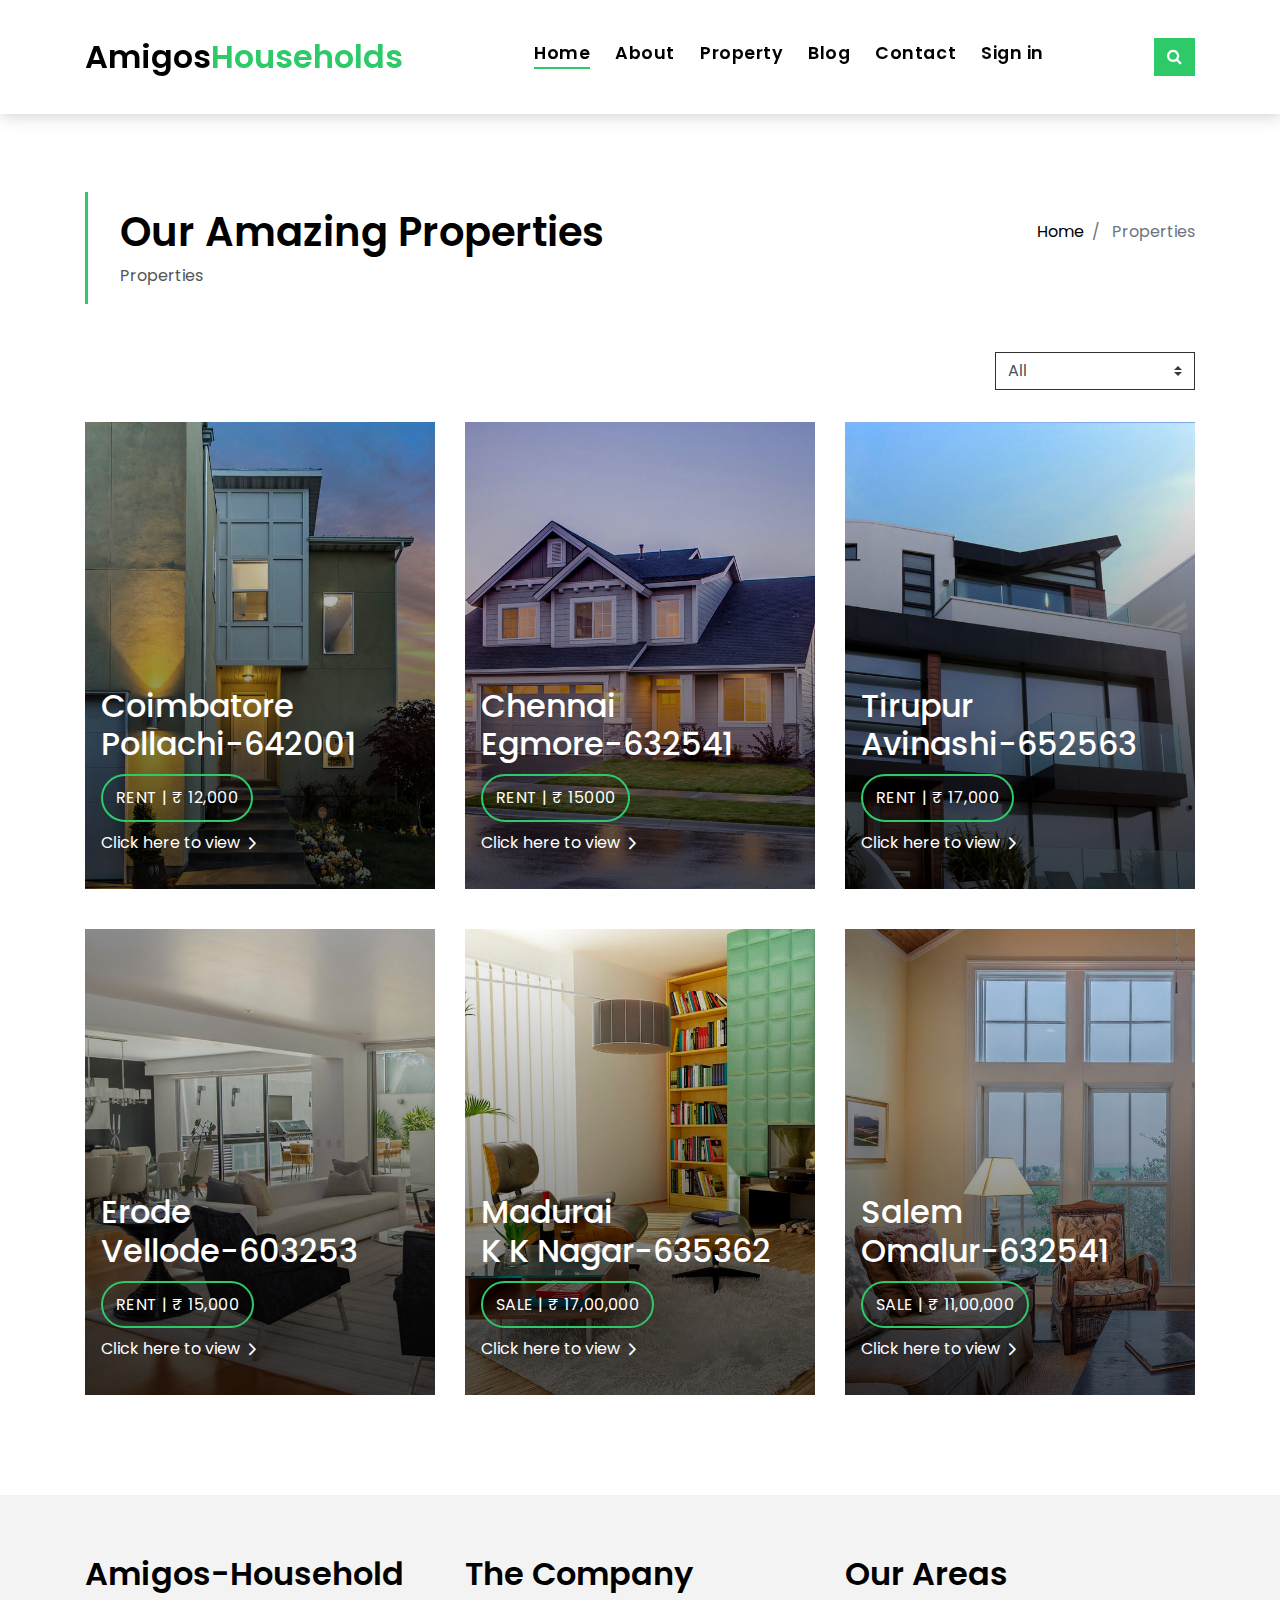
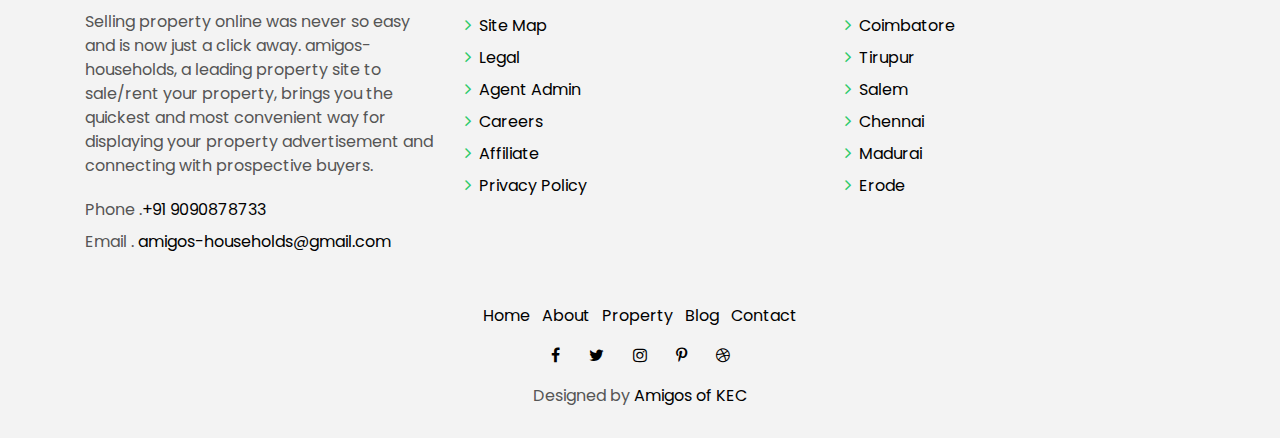
<file: property-grid.html>
<!DOCTYPE html>
<html lang="en">
<head>
  <meta charset="utf-8">
  <title>Property</title>
  <meta content="width=device-width, initial-scale=1.0" name="viewport">
  <meta content="" name="keywords">
  <meta content="" name="description">

  <!-- Favicons -->
  <link href="img/favicon.png" rel="icon">
  <link href="img/apple-touch-icon.png" rel="apple-touch-icon">

  <!-- Google Fonts -->
  <link href="https://fonts.googleapis.com/css?family=Poppins:300,400,500,600,700" rel="stylesheet">

  <!-- Bootstrap CSS File -->
  <link href="lib/bootstrap/css/bootstrap.min.css" rel="stylesheet">

  <!-- Libraries CSS Files -->
  <link href="lib/font-awesome/css/font-awesome.min.css" rel="stylesheet">
  <link href="lib/animate/animate.min.css" rel="stylesheet">
  <link href="lib/ionicons/css/ionicons.min.css" rel="stylesheet">
  <link href="lib/owlcarousel/assets/owl.carousel.min.css" rel="stylesheet">


  <link href="css/style.css" rel="stylesheet">

 
</head>

<body>

  <div class="click-closed"></div>
  <!--/ Form Search Star /-->
  <div class="box-collapse">
    <div class="title-box-d">
      <h3 class="title-d">Search Property</h3>
    </div>
    <span class="close-box-collapse right-boxed ion-ios-close"></span>
    <div class="box-collapse-wrap form">
      <form class="form-a">
        <div class="row">
          <div class="col-md-12 mb-2">
            <div class="form-group">
              <label for="Type">Keyword</label>
              <input type="text" class="form-control form-control-lg form-control-a" placeholder="Keyword">
            </div>
          </div>
          <div class="col-md-6 mb-2">
            <div class="form-group">
              <label for="Type">Type</label>
              <select class="form-control form-control-lg form-control-a" id="Type">
                <option>All Type</option>
                <option>For Rent</option>
                <option>For Sale</option>
              </select>
            </div>
          </div>
          <div class="col-md-6 mb-2">
            <div class="form-group">
              <label for="city">City</label>
              <select class="form-control form-control-lg form-control-a" id="city">
                <option>All City</option>
                <option>Coimbatore</option>
                <option>Chennai</option>
                <option>Tiruppur</option>
                <option>Erode</option>
                <option>Madurai</option>
              </select>
            </div>
          </div>
          <div class="col-md-6 mb-2">
            <div class="form-group">
              <label for="bedrooms">Bedrooms</label>
              <select class="form-control form-control-lg form-control-a" id="bedrooms">
                <option>Any</option>
                <option>01</option>
                <option>02</option>
                <option>03</option>
              </select>
            </div>
          </div>
          <div class="col-md-6 mb-2">
            <div class="form-group">
              <label for="garages">Garages</label>
              <select class="form-control form-control-lg form-control-a" id="garages">
                <option>Any</option>
                <option>01</option>
                <option>02</option>
                <option>03</option>
                <option>04</option>
              </select>
            </div>
          </div>
          <div class="col-md-6 mb-2">
            <div class="form-group">
              <label for="bathrooms">Bathrooms</label>
              <select class="form-control form-control-lg form-control-a" id="bathrooms">
                <option>Any</option>
                <option>01</option>
                <option>02</option>
                <option>03</option>
              </select>
            </div>
          </div>
          <div class="col-md-6 mb-2">
            <div class="form-group">
              <label for="price">Min Price</label>
              <select class="form-control form-control-lg form-control-a" id="price">
                <option>Unlimite</option>
                <option>Rs. 50,000</option>
                <option>Rs. 100,000</option>
                <option>Rs. 150,000</option>
                <option>Rs. 200,000</option>
              </select>
            </div>
          </div>
          <div class="col-md-12">
            <button type="submit" class="btn btn-b">Search Property</button>
          </div>
        </div>
      </form>
    </div>
  </div>
  <!--/ Form Search End /-->

  <!--/ Nav Star /-->
  <nav class="navbar navbar-default navbar-trans navbar-expand-lg fixed-top">
    <div class="container">
      <button class="navbar-toggler collapsed" type="button" data-toggle="collapse" data-target="#navbarDefault"
        aria-controls="navbarDefault" aria-expanded="false" aria-label="Toggle navigation">
        <span></span>
        <span></span>
        <span></span>
      </button>
      <a class="navbar-brand text-brand" href="index.html">Amigos<span class="color-b">Households</span></a>
      <button type="button" class="btn btn-link nav-search navbar-toggle-box-collapse d-md-none" data-toggle="collapse"
        data-target="#navbarTogglerDemo01" aria-expanded="false">
        <span class="fa fa-search" aria-hidden="true"></span>
      </button>
      <div class="navbar-collapse collapse justify-content-center" id="navbarDefault">
        <ul class="navbar-nav">
          <li class="nav-item">
            <a class="nav-link active" href="index.html">Home</a>
          </li>
          <li class="nav-item">
            <a class="nav-link" href="about.html">About</a>
          </li>
          <li class="nav-item">
            <a class="nav-link" href="property-grid.html">Property</a>
          </li>
          <li class="nav-item">
            <a class="nav-link" href="blog-grid.html">Blog</a>
          </li>
          
          <li class="nav-item">
            <a class="nav-link" href="contact.html">Contact</a>
          </li>
          <li class="nav-item">
            <a class="nav-link" href="register/signup.html">Sign in</a>
          </li>
        </ul>
      </div>
      <button type="button" class="btn btn-b-n navbar-toggle-box-collapse d-none d-md-block" data-toggle="collapse"
        data-target="#navbarTogglerDemo01" aria-expanded="false">
        <span class="fa fa-search" aria-hidden="true"></span>
      </button>
    </div>
  </nav>
  <!--/ Nav End /-->
  <!--/ Intro Single star /-->
  <section class="intro-single">
    <div class="container">
      <div class="row">
        <div class="col-md-12 col-lg-8">
          <div class="title-single-box">
            <h1 class="title-single">Our Amazing Properties</h1>
            <span class="color-text-a">Properties</span>
          </div>
        </div>
        <div class="col-md-12 col-lg-4">
          <nav aria-label="breadcrumb" class="breadcrumb-box d-flex justify-content-lg-end">
            <ol class="breadcrumb">
              <li class="breadcrumb-item">
                <a href="#">Home</a>
              </li>
              <li class="breadcrumb-item active" aria-current="page">
                Properties 
              </li>
            </ol>
          </nav>
        </div>
      </div>
    </div>
  </section>
  <!--/ Intro Single End /-->

  <!--/ Property Grid Star /-->
  <section class="property-grid grid">
    <div class="container">
      <div class="row">
        <div class="col-sm-12">
          <div class="grid-option">
            <form>
              <select class="custom-select">
                <option selected>All</option>
                <option value="1">For Rent</option>
                <option value="2">For Sale</option>
              </select>
            </form>
          </div>
        </div>
        <div class="col-md-4">
          <div class="card-box-a card-shadow">
            <div class="img-box-a">
              <img src="img/property-1.jpg" alt="" class="img-a img-fluid">
            </div>
            <div class="card-overlay">
              <div class="card-overlay-a-content">
                <div class="card-header-a">
                  <h2 class="card-title-a">
                    <a href="#">Coimbatore
                      <br /> Pollachi-642001</a>
                  </h2>
                </div>
                <div class="card-body-a">
                  <div class="price-box d-flex">
                    <span class="price-a">rent | ₹ 12,000</span>
                  </div>
                  <a href="property-single.html" class="link-a">Click here to view
                    <span class="ion-ios-arrow-forward"></span>
                  </a>
                </div>
                <div class="card-footer-a">
                  <ul class="card-info d-flex justify-content-around">
                    <li>
                      <h4 class="card-info-title">Area</h4>
                      <span>340m
                        <sup>2</sup>
                      </span>
                    </li>
                    <li>
                      <h4 class="card-info-title">Beds</h4>
                      <span>2</span>
                    </li>
                    <li>
                      <h4 class="card-info-title">Baths</h4>
                      <span>2</span>
                    </li>
                    <li>
                      <h4 class="card-info-title">Garages</h4>
                      <span>1</span>
                    </li>
                  </ul>
                </div>
              </div>
            </div>
          </div>
        </div>
        <div class="col-md-4">
          <div class="card-box-a card-shadow">
            <div class="img-box-a">
              <img src="img/property-3.jpg" alt="" class="img-a img-fluid">
            </div>
            <div class="card-overlay">
              <div class="card-overlay-a-content">
                <div class="card-header-a">
                  <h2 class="card-title-a">
                    <a href="#">Chennai
                      <br /> Egmore-632541</a>
                  </h2>
                </div>
                <div class="card-body-a">
                  <div class="price-box d-flex">
                    <span class="price-a">rent | ₹ 15000</span>
                  </div>
                  <a href="property-single.html" class="link-a">Click here to view
                    <span class="ion-ios-arrow-forward"></span>
                  </a>
                </div>
                <div class="card-footer-a">
                  <ul class="card-info d-flex justify-content-around">
                    <li>
                      <h4 class="card-info-title">Area</h4>
                      <span>300m
                        <sup>3</sup>
                      </span>
                    </li>
                    <li>
                      <h4 class="card-info-title">Beds</h4>
                      <span>2</span>
                    </li>
                    <li>
                      <h4 class="card-info-title">Baths</h4>
                      <span>2</span>
                    </li>
                    <li>
                      <h4 class="card-info-title">Garages</h4>
                      <span>1</span>
                    </li>
                  </ul>
                </div>
              </div>
            </div>
          </div>
        </div>
        <div class="col-md-4">
          <div class="card-box-a card-shadow">
            <div class="img-box-a">
              <img src="img/property-6.jpg" alt="" class="img-a img-fluid">
            </div>
            <div class="card-overlay">
              <div class="card-overlay-a-content">
                <div class="card-header-a">
                  <h2 class="card-title-a">
                    <a href="#">Tirupur
                      <br /> Avinashi-652563</a>
                  </h2>
                </div>
                <div class="card-body-a">
                  <div class="price-box d-flex">
                    <span class="price-a">rent | ₹ 17,000</span>
                  </div>
                  <a href="property-single.html" class="link-a">Click here to view
                    <span class="ion-ios-arrow-forward"></span>
                  </a>
                </div>
                <div class="card-footer-a">
                  <ul class="card-info d-flex justify-content-around">
                    <li>
                      <h4 class="card-info-title">Area</h4>
                      <span>440m
                        <sup>2</sup>
                      </span>
                    </li>
                    <li>
                      <h4 class="card-info-title">Beds</h4>
                      <span>3</span>
                    </li>
                    <li>
                      <h4 class="card-info-title">Baths</h4>
                      <span>2</span>
                    </li>
                    <li>
                      <h4 class="card-info-title">Garages</h4>
                      <span>2</span>
                    </li>
                  </ul>
                </div>
              </div>
            </div>
          </div>
        </div>
        <div class="col-md-4">
          <div class="card-box-a card-shadow">
            <div class="img-box-a">
              <img src="img/property-7.jpg" alt="" class="img-a img-fluid">
            </div>
            <div class="card-overlay">
              <div class="card-overlay-a-content">
                <div class="card-header-a">
                  <h2 class="card-title-a">
                    <a href="#">Erode
                      <br /> Vellode-603253</a>
                  </h2>
                </div>
                <div class="card-body-a">
                  <div class="price-box d-flex">
                    <span class="price-a">rent | ₹ 15,000</span>
                  </div>
                  <a href="property-single.html" class="link-a">Click here to view
                    <span class="ion-ios-arrow-forward"></span>
                  </a>
                </div>
                <div class="card-footer-a">
                  <ul class="card-info d-flex justify-content-around">
                    <li>
                      <h4 class="card-info-title">Area</h4>
                      <span>400m
                        <sup>2</sup>
                      </span>
                    </li>
                    <li>
                      <h4 class="card-info-title">Beds</h4>
                      <span>3</span>
                    </li>
                    <li>
                      <h4 class="card-info-title">Baths</h4>
                      <span>3</span>
                    </li>
                    <li>
                      <h4 class="card-info-title">Garages</h4>
                      <span>2</span>
                    </li>
                  </ul>
                </div>
              </div>
            </div>
          </div>
        </div>
        <div class="col-md-4">
          <div class="card-box-a card-shadow">
            <div class="img-box-a">
              <img src="img/property-8.jpg" alt="" class="img-a img-fluid">
            </div>
            <div class="card-overlay">
              <div class="card-overlay-a-content">
                <div class="card-header-a">
                  <h2 class="card-title-a">
                    <a href="#">Madurai
                      <br /> 	K K Nagar-635362</a>
                  </h2>
                </div>
                <div class="card-body-a">
                  <div class="price-box d-flex">
                    <span class="price-a">sale | ₹ 17,00,000</span>
                  </div>
                  <a href="property-single.html" class="link-a">Click here to view
                    <span class="ion-ios-arrow-forward"></span>
                  </a>
                </div>
                <div class="card-footer-a">
                  <ul class="card-info d-flex justify-content-around">
                    <li>
                      <h4 class="card-info-title">Area</h4>
                      <span>380m
                        <sup>2</sup>
                      </span>
                    </li>
                    <li>
                      <h4 class="card-info-title">Beds</h4>
                      <span>3</span>
                    </li>
                    <li>
                      <h4 class="card-info-title">Baths</h4>
                      <span>2</span>
                    </li>
                    <li>
                      <h4 class="card-info-title">Garages</h4>
                      <span>1</span>
                    </li>
                  </ul>
                </div>
              </div>
            </div>
          </div>
        </div>
        <div class="col-md-4">
          <div class="card-box-a card-shadow">
            <div class="img-box-a">
              <img src="img/property-10.jpg" alt="" class="img-a img-fluid">
            </div>
            <div class="card-overlay">
              <div class="card-overlay-a-content">
                <div class="card-header-a">
                  <h2 class="card-title-a">
                    <a href="#">Salem
                      <br /> Omalur-632541</a>
                  </h2>
                </div>
                <div class="card-body-a">
                  <div class="price-box d-flex">
                    <span class="price-a">sale | ₹ 11,00,000</span>
                  </div>
                  <a href="property-single.html" class="link-a">Click here to view
                    <span class="ion-ios-arrow-forward"></span>
                  </a>
                </div>
                <div class="card-footer-a">
                  <ul class="card-info d-flex justify-content-around">
                    <li>
                      <h4 class="card-info-title">Area</h4>
                      <span>300m
                        <sup>2</sup>
                      </span>
                    </li>
                    <li>
                      <h4 class="card-info-title">Beds</h4>
                      <span>3</span>
                    </li>
                    <li>
                      <h4 class="card-info-title">Baths</h4>
                      <span>3</span>
                    </li>
                    <li>
                      <h4 class="card-info-title">Garages</h4>
                      <span>2</span>
                    </li>
                  </ul>
                </div>
              </div>
            </div>
          </div>
        </div>
      </div>
    </div>
  </section>
  <!--/ Property Grid End /-->

  <!--/ footer Star /-->
  <section class="section-footer">
    <div class="container">
      <div class="row">
        <div class="col-sm-12 col-md-4">
          <div class="widget-a">
            <div class="w-header-a">
              <h3 class="w-title-a text-brand">Amigos-Household</h3>
            </div>
            <div class="w-body-a">
              <p class="w-text-a color-text-a">
                Selling property online was never so easy and is now just a click away. amigos-households, a leading property site to sale/rent your property, brings you the quickest and most convenient way for displaying your property advertisement and connecting with prospective buyers.
              </p>
            </div>
            <div class="w-footer-a">
              <ul class="list-unstyled">
                <li class="color-a">
                  <span class="color-text-a">Phone .</span>+91 9090878733</li>
                <li class="color-a">
                  <span class="color-text-a">Email .</span> amigos-households@gmail.com</li>
              </ul>
            </div>
          </div>
        </div>
        <div class="col-sm-12 col-md-4 section-md-t3">
          <div class="widget-a">
            <div class="w-header-a">
              <h3 class="w-title-a text-brand">The Company</h3>
            </div>
            <div class="w-body-a">
              <div class="w-body-a">
                <ul class="list-unstyled">
                  <li class="item-list-a">
                    <i class="fa fa-angle-right"></i> <a href="#">Site Map</a>
                  </li>
                  <li class="item-list-a">
                    <i class="fa fa-angle-right"></i> <a href="#">Legal</a>
                  </li>
                  <li class="item-list-a">
                    <i class="fa fa-angle-right"></i> <a href="#">Agent Admin</a>
                  </li>
                  <li class="item-list-a">
                    <i class="fa fa-angle-right"></i> <a href="#">Careers</a>
                  </li>
                  <li class="item-list-a">
                    <i class="fa fa-angle-right"></i> <a href="#">Affiliate</a>
                  </li>
                  <li class="item-list-a">
                    <i class="fa fa-angle-right"></i> <a href="#">Privacy Policy</a>
                  </li>
                </ul>
              </div>
            </div>
          </div>
        </div>
        <div class="col-sm-12 col-md-4 section-md-t3">
          <div class="widget-a">
            <div class="w-header-a">
              <h3 class="w-title-a text-brand">Our Areas</h3>
            </div>
            <div class="w-body-a">
              <ul class="list-unstyled">
                <li class="item-list-a">
                  <i class="fa fa-angle-right"></i> <a href="#">Coimbatore</a>
                </li>
                <li class="item-list-a">
                  <i class="fa fa-angle-right"></i> <a href="#">Tirupur</a>
                </li>
                <li class="item-list-a">
                  <i class="fa fa-angle-right"></i> <a href="#">Salem</a>
                </li>
                <li class="item-list-a">
                  <i class="fa fa-angle-right"></i> <a href="#">Chennai</a>
                </li>
                <li class="item-list-a">
                  <i class="fa fa-angle-right"></i> <a href="#">Madurai</a>
                </li>
                <li class="item-list-a">
                  <i class="fa fa-angle-right"></i> <a href="#">Erode</a>
                </li>
              </ul>
            </div>
          </div>
        </div>
      </div>
    </div>
  </section>
  <footer>
    <div class="container">
      <div class="row">
        <div class="col-md-12">
          <nav class="nav-footer">
            <ul class="list-inline">
              <li class="list-inline-item">
                <a href="index.html">Home</a>
              </li>
              <li class="list-inline-item">
                <a href="about.html">About</a>
              </li>
              <li class="list-inline-item">
                <a href="property-grid.html">Property</a>
              </li>
              <li class="list-inline-item">
                <a href="blog-grid.html">Blog</a>
              </li>
              <li class="list-inline-item">
                <a href="contact.html">Contact</a>
              </li>
            </ul>
          </nav>
          <div class="socials-a">
            <ul class="list-inline">
              <li class="list-inline-item">
                <a href="#">
                  <i class="fa fa-facebook" aria-hidden="true"></i>
                </a>
              </li>
              <li class="list-inline-item">
                <a href="#">
                  <i class="fa fa-twitter" aria-hidden="true"></i>
                </a>
              </li>
              <li class="list-inline-item">
                <a href="#">
                  <i class="fa fa-instagram" aria-hidden="true"></i>
                </a>
              </li>
              <li class="list-inline-item">
                <a href="#">
                  <i class="fa fa-pinterest-p" aria-hidden="true"></i>
                </a>
              </li>
              <li class="list-inline-item">
                <a href="#">
                  <i class="fa fa-dribbble" aria-hidden="true"></i>
                </a>
              </li>
            </ul>
          </div>
         
            Designed by <a href="#">Amigos of KEC</a>
          </div>
        </div>
      </div>
    </div>
  </footer>
  <!--/ Footer End /-->

  <a href="#" class="back-to-top"><i class="fa fa-chevron-up"></i></a>
  <div id="preloader"></div>

  <!-- JavaScript Libraries -->
  <script src="lib/jquery/jquery.min.js"></script>
  <script src="lib/jquery/jquery-migrate.min.js"></script>
  <script src="lib/popper/popper.min.js"></script>
  <script src="lib/bootstrap/js/bootstrap.min.js"></script>
  <script src="lib/easing/easing.min.js"></script>
  <script src="lib/owlcarousel/owl.carousel.min.js"></script>
  <script src="lib/scrollreveal/scrollreveal.min.js"></script>
  <!-- Contact Form JavaScript File -->
  <script src="contactform/contactform.js"></script>

  <!-- Template Main Javascript File -->
  <script src="js/main.js"></script>

</body>
</html>
</file>
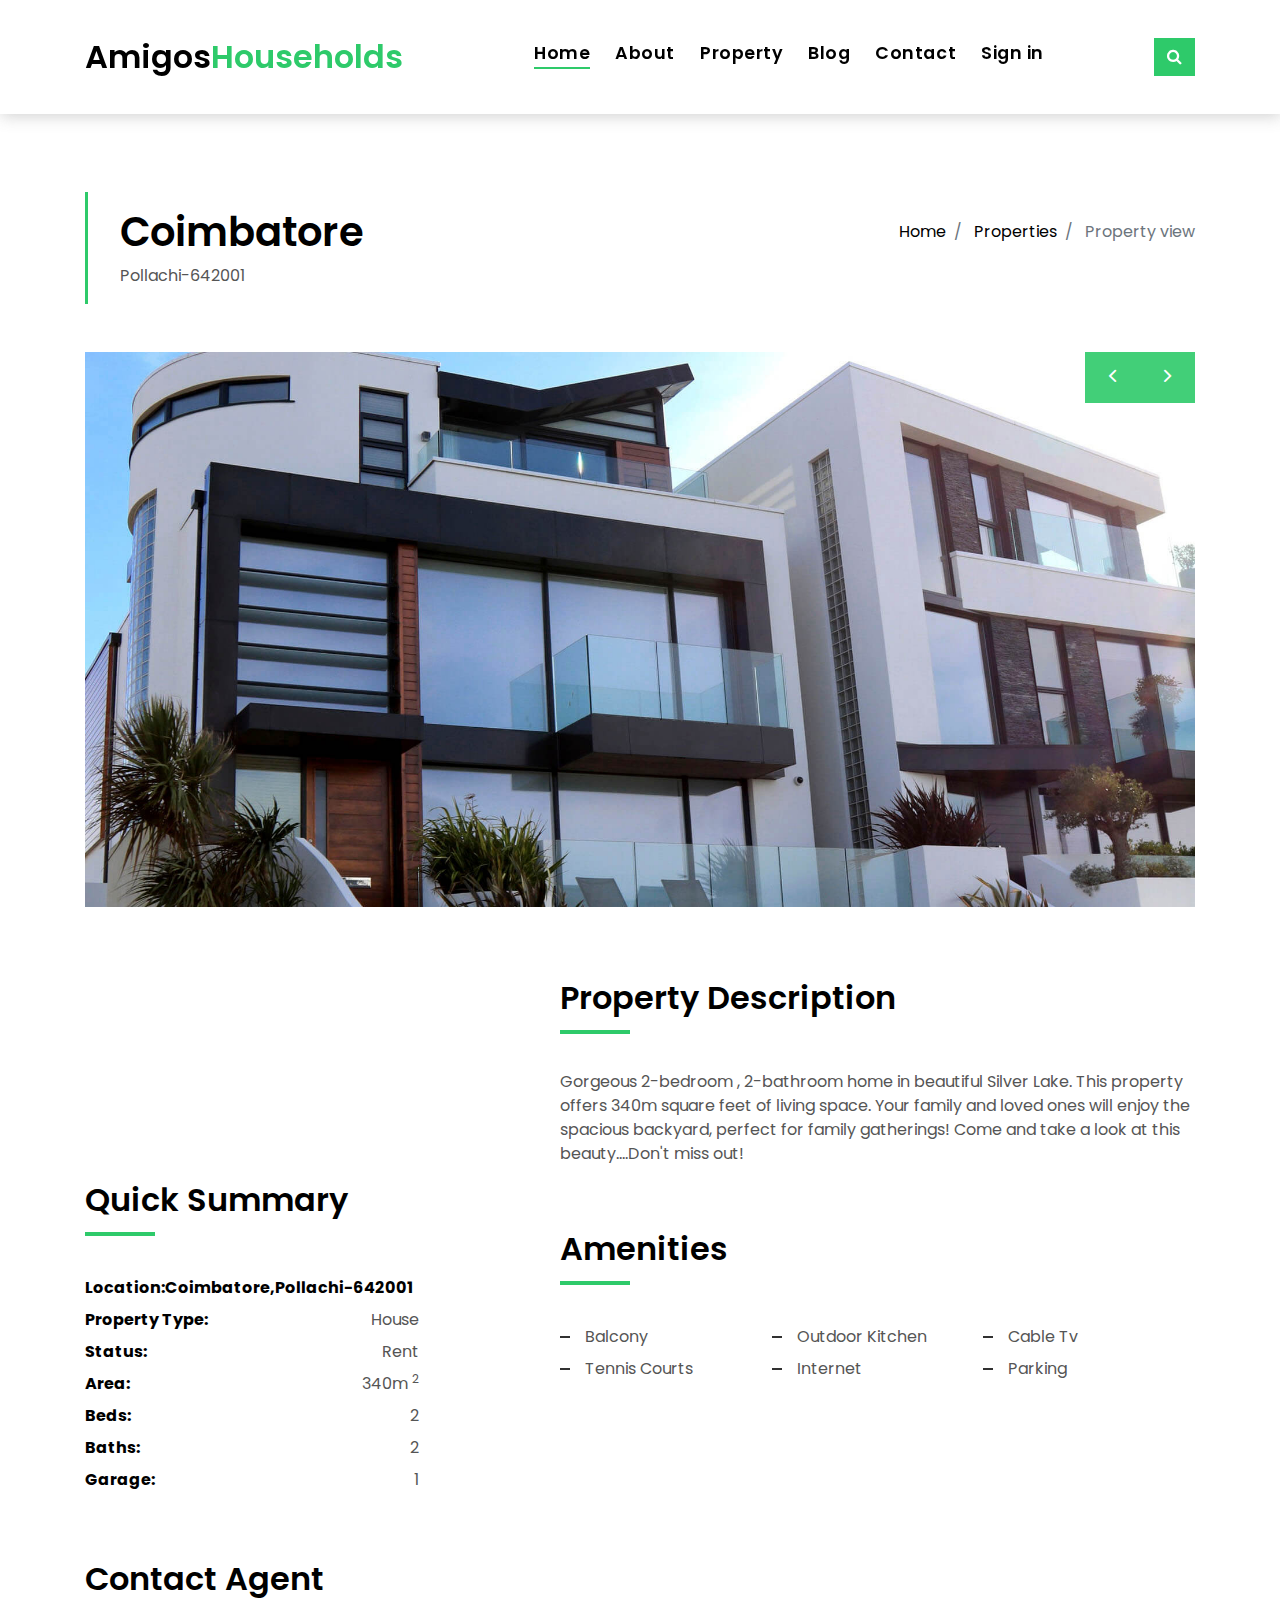
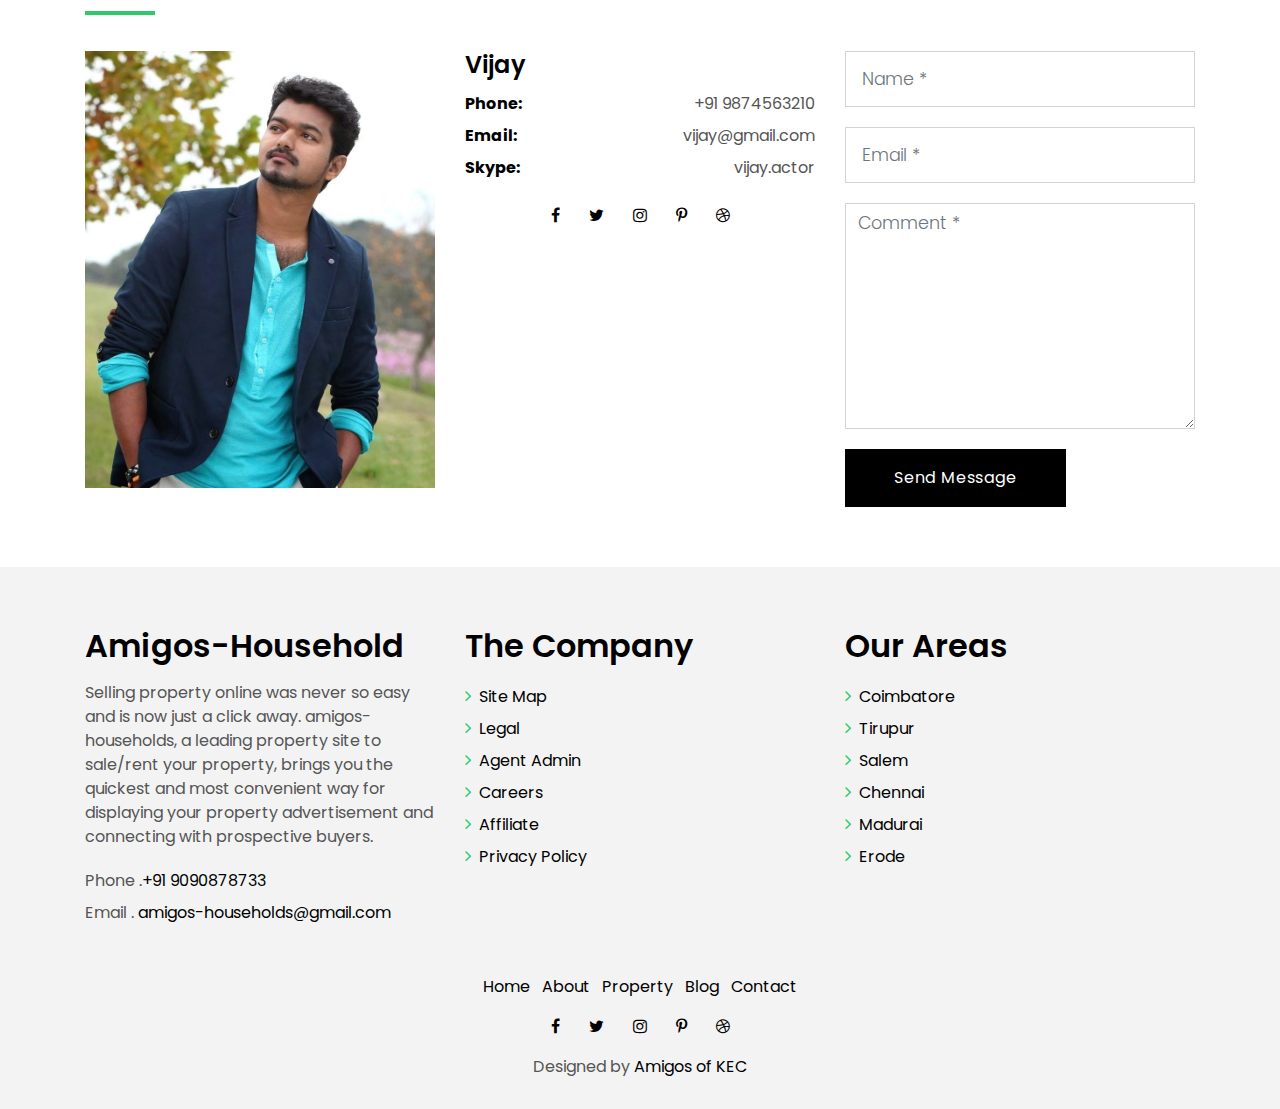
<file: property-single.html>
<!DOCTYPE html>
<html lang="en">
<head>
  <meta charset="utf-8">
  <title>Property</title>
  <meta content="width=device-width, initial-scale=1.0" name="viewport">
  <meta content="" name="keywords">
  <meta content="" name="description">

  <!-- Favicons -->
  <link href="img/favicon.png" rel="icon">
  <link href="img/apple-touch-icon.png" rel="apple-touch-icon">

  <!-- Google Fonts -->
  <link href="https://fonts.googleapis.com/css?family=Poppins:300,400,500,600,700" rel="stylesheet">

  <!-- Bootstrap CSS File -->
  <link href="lib/bootstrap/css/bootstrap.min.css" rel="stylesheet">

  <!-- Libraries CSS Files -->
  <link href="lib/font-awesome/css/font-awesome.min.css" rel="stylesheet">
  <link href="lib/animate/animate.min.css" rel="stylesheet">
  <link href="lib/ionicons/css/ionicons.min.css" rel="stylesheet">
  <link href="lib/owlcarousel/assets/owl.carousel.min.css" rel="stylesheet">

  <!-- Main Stylesheet File -->
  <link href="css/style.css" rel="stylesheet">


</head>

<body>

  <div class="click-closed"></div>
  <!--/ Form Search Star /-->
  <div class="box-collapse">
    <div class="title-box-d">
      <h3 class="title-d">Search Property</h3>
    </div>
    <span class="close-box-collapse right-boxed ion-ios-close"></span>
    <div class="box-collapse-wrap form">
      <form class="form-a">
        <div class="row">
          <div class="col-md-12 mb-2">
            <div class="form-group">
              <label for="Type">Keyword</label>
              <input type="text" class="form-control form-control-lg form-control-a" placeholder="Keyword">
            </div>
          </div>
          <div class="col-md-6 mb-2">
            <div class="form-group">
              <label for="Type">Type</label>
              <select class="form-control form-control-lg form-control-a" id="Type">
                <option>All Type</option>
                <option>For Rent</option>
                <option>For Sale</option>
              </select>
            </div>
          </div>
          <div class="col-md-6 mb-2">
            <div class="form-group">
              <label for="city">City</label>
              <select class="form-control form-control-lg form-control-a" id="city">
                <option>All City</option>
                <option>Coimbatore</option>
                <option>Chennai</option>
                <option>Tiruppur</option>
                <option>Erode</option>
                <option>Madurai</option>
              </select>
            </div>
          </div>
          <div class="col-md-6 mb-2">
            <div class="form-group">
              <label for="bedrooms">Bedrooms</label>
              <select class="form-control form-control-lg form-control-a" id="bedrooms">
                <option>Any</option>
                <option>01</option>
                <option>02</option>
                <option>03</option>
              </select>
            </div>
          </div>
          <div class="col-md-6 mb-2">
            <div class="form-group">
              <label for="garages">Garages</label>
              <select class="form-control form-control-lg form-control-a" id="garages">
                <option>Any</option>
                <option>01</option>
                <option>02</option>
                <option>03</option>
                <option>04</option>
              </select>
            </div>
          </div>
          <div class="col-md-6 mb-2">
            <div class="form-group">
              <label for="bathrooms">Bathrooms</label>
              <select class="form-control form-control-lg form-control-a" id="bathrooms">
                <option>Any</option>
                <option>01</option>
                <option>02</option>
                <option>03</option>
              </select>
            </div>
          </div>
          <div class="col-md-6 mb-2">
            <div class="form-group">
              <label for="price">Min Price</label>
              <select class="form-control form-control-lg form-control-a" id="price">
                <option>Unlimite</option>
                <option>Rs. 50,000</option>
                <option>Rs. 100,000</option>
                <option>Rs. 150,000</option>
                <option>Rs. 200,000</option>
              </select>
            </div>
          </div>
          <div class="col-md-12">
            <button type="submit" class="btn btn-b">Search Property</button>
          </div>
        </div>
      </form>
    </div>
  </div>
  <!--/ Form Search End /-->

  <!--/ Nav Star /-->
  <nav class="navbar navbar-default navbar-trans navbar-expand-lg fixed-top">
    <div class="container">
      <button class="navbar-toggler collapsed" type="button" data-toggle="collapse" data-target="#navbarDefault"
        aria-controls="navbarDefault" aria-expanded="false" aria-label="Toggle navigation">
        <span></span>
        <span></span>
        <span></span>
      </button>
      <a class="navbar-brand text-brand" href="index.html">Amigos<span class="color-b">Households</span></a>
      <button type="button" class="btn btn-link nav-search navbar-toggle-box-collapse d-md-none" data-toggle="collapse"
        data-target="#navbarTogglerDemo01" aria-expanded="false">
        <span class="fa fa-search" aria-hidden="true"></span>
      </button>
      <div class="navbar-collapse collapse justify-content-center" id="navbarDefault">
        <ul class="navbar-nav">
          <li class="nav-item">
            <a class="nav-link active" href="index.html">Home</a>
          </li>
          <li class="nav-item">
            <a class="nav-link" href="about.html">About</a>
          </li>
          <li class="nav-item">
            <a class="nav-link" href="property-grid.html">Property</a>
          </li>
          <li class="nav-item">
            <a class="nav-link" href="blog-grid.html">Blog</a>
          </li>
          
          <li class="nav-item">
            <a class="nav-link" href="contact.html">Contact</a>
          </li>
          <li class="nav-item">
            <a class="nav-link" href="register/signup.html">Sign in</a>
          </li>
        </ul>
      </div>
      <button type="button" class="btn btn-b-n navbar-toggle-box-collapse d-none d-md-block" data-toggle="collapse"
        data-target="#navbarTogglerDemo01" aria-expanded="false">
        <span class="fa fa-search" aria-hidden="true"></span>
      </button>
    </div>
  </nav>
  <!--/ Nav End /-->

  <!--/ Intro Single star /-->
  <section class="intro-single">
    <div class="container">
      <div class="row">
        <div class="col-md-12 col-lg-8">
          <div class="title-single-box">
            <h1 class="title-single">Coimbatore</h1>
            <span class="color-text-a">Pollachi-642001</span>
          </div>
        </div>
        <div class="col-md-12 col-lg-4">
          <nav aria-label="breadcrumb" class="breadcrumb-box d-flex justify-content-lg-end">
            <ol class="breadcrumb">
              <li class="breadcrumb-item">
                <a href="index.html">Home</a>
              </li>
              <li class="breadcrumb-item">
                <a href="property-grid.html">Properties</a>
              </li>
              <li class="breadcrumb-item active" aria-current="page">
                Property view
              </li>
            </ol>
          </nav>
        </div>
      </div>
    </div>
  </section>
  <!--/ Intro Single End /-->

  <!--/ Property Single Star /-->
  <section class="property-single nav-arrow-b">
    <div class="container">
      <div class="row">
        <div class="col-sm-12">
          <div id="property-single-carousel" class="owl-carousel owl-arrow gallery-property">
            <div class="carousel-item-b">
              <img src="img/slide-2.jpg" alt="">
            </div>
            <div class="carousel-item-b">
              <img src="img/slide-3.jpg" alt="">
            </div>
            <div class="carousel-item-b">
              <img src="img/slide-1.jpg" alt="">
            </div>
          </div>
          <div class="row justify-content-between">
            <div class="col-md-5 col-lg-4">
              <div class="property-price d-flex justify-content-center foo">
                <div class="card-header-c d-flex">
                  <div class="card-box-ico">
                    <span class="ion-money">₹</span>
                  </div>
                  <div class="card-title-c align-self-center">
                    <h5 class="title-c">12,000</h5>
                  </div>
                </div>
              </div>
              <div class="property-summary">
                <div class="row">
                  <div class="col-sm-12">
                    <div class="title-box-d section-t4">
                      <h3 class="title-d">Quick Summary</h3>
                    </div>
                  </div>
                </div>
                <div class="summary-list">
                  <ul class="list">
                    <li class="d-flex justify-content-between">
                      <strong>Location:Coimbatore,Pollachi-642001</strong>
                      <span></span>
                    </li>
                    <li class="d-flex justify-content-between">
                      <strong>Property Type:</strong>
                      <span>House</span>
                    </li>
                    <li class="d-flex justify-content-between">
                      <strong>Status:</strong>
                      <span>Rent</span>
                    </li>
                    <li class="d-flex justify-content-between">
                      <strong>Area:</strong>
                      <span>340m
                        <sup>2</sup>
                      </span>
                    </li>
                    <li class="d-flex justify-content-between">
                      <strong>Beds:</strong>
                      <span>2</span>
                    </li>
                    <li class="d-flex justify-content-between">
                      <strong>Baths:</strong>
                      <span>2</span>
                    </li>
                    <li class="d-flex justify-content-between">
                      <strong>Garage:</strong>
                      <span>1</span>
                    </li>
                  </ul>
                </div>
              </div>
            </div>
            <div class="col-md-7 col-lg-7 section-md-t3">
              <div class="row">
                <div class="col-sm-12">
                  <div class="title-box-d">
                    <h3 class="title-d">Property Description</h3>
                  </div>
                </div>
              </div>
              <div class="property-description">
                <p class="description color-text-a">
                Gorgeous 2-bedroom , 2-bathroom home in beautiful Silver Lake. This property offers 340m square feet of living space. Your family and loved ones will enjoy the spacious backyard, perfect for family gatherings! Come and take a look at this beauty....Don't miss out!
                </p>
              </div>
              <div class="row section-t3">
                <div class="col-sm-12">
                  <div class="title-box-d">
                    <h3 class="title-d">Amenities</h3>
                  </div>
                </div>
              </div>
              <div class="amenities-list color-text-a">
                <ul class="list-a no-margin">
                  <li>Balcony</li>
                  <li>Outdoor Kitchen</li>
                  <li>Cable Tv</li>
                  <li>Tennis Courts</li>
                  <li>Internet</li>
                  <li>Parking</li>
                </ul>
              </div>
            </div>
          </div>
        </div>
        <div class="col-md-12">
          <div class="row section-t3">
            <div class="col-sm-12">
              <div class="title-box-d">
                <h3 class="title-d">Contact Agent</h3>
              </div>
            </div>
          </div>
          <div class="row">
            <div class="col-md-6 col-lg-4">
              <img src="img/vijay.jpg" alt="" class="img-fluid">
            </div>
            <div class="col-md-6 col-lg-4">
              <div class="property-agent">
                <h4 class="title-agent">Vijay</h4>
                <ul class="list-unstyled">
                  <li class="d-flex justify-content-between">
                    <strong>Phone:</strong>
                    <span class="color-text-a">+91 9874563210</span>
                  </li>
                  <li class="d-flex justify-content-between">
                    <strong>Email:</strong>
                    <span class="color-text-a">vijay@gmail.com</span>
                  </li>
                  <li class="d-flex justify-content-between">
                    <strong>Skype:</strong>
                    <span class="color-text-a">vijay.actor</span>
                  </li>
                </ul>
                <div class="socials-a">
                  <ul class="list-inline">
                    <li class="list-inline-item">
                      <a href="#">
                        <i class="fa fa-facebook" aria-hidden="true"></i>
                      </a>
                    </li>
                    <li class="list-inline-item">
                      <a href="#">
                        <i class="fa fa-twitter" aria-hidden="true"></i>
                      </a>
                    </li>
                    <li class="list-inline-item">
                      <a href="#">
                        <i class="fa fa-instagram" aria-hidden="true"></i>
                      </a>
                    </li>
                    <li class="list-inline-item">
                      <a href="#">
                        <i class="fa fa-pinterest-p" aria-hidden="true"></i>
                      </a>
                    </li>
                    <li class="list-inline-item">
                      <a href="#">
                        <i class="fa fa-dribbble" aria-hidden="true"></i>
                      </a>
                    </li>
                  </ul>
                </div>
              </div>
            </div>
            <div class="col-md-12 col-lg-4">
              <div class="property-contact">
                <form class="form-a">
                  <div class="row">
                    <div class="col-md-12 mb-1">
                      <div class="form-group">
                        <input type="text" class="form-control form-control-lg form-control-a" id="inputName"
                          placeholder="Name *" required>
                      </div>
                    </div>
                    <div class="col-md-12 mb-1">
                      <div class="form-group">
                        <input type="email" class="form-control form-control-lg form-control-a" id="inputEmail1"
                          placeholder="Email *" required>
                      </div>
                    </div>
                    <div class="col-md-12 mb-1">
                      <div class="form-group">
                        <textarea id="textMessage" class="form-control" placeholder="Comment *" name="message" cols="45"
                          rows="8" required></textarea>
                      </div>
                    </div>
                    <div class="col-md-12">
                      <button type="submit" class="btn btn-a">Send Message</button>
                    </div>
                  </div>
                </form>
              </div>
            </div>
          </div>
        </div>
      </div>
    </div>
  </section>
  <!--/ Property Single End /-->

 <!--/ footer Star /-->
 <section class="section-footer">
  <div class="container">
    <div class="row">
      <div class="col-sm-12 col-md-4">
        <div class="widget-a">
          <div class="w-header-a">
            <h3 class="w-title-a text-brand">Amigos-Household</h3>
          </div>
          <div class="w-body-a">
            <p class="w-text-a color-text-a">
              Selling property online was never so easy and is now just a click away. amigos-households, a leading property site to sale/rent your property, brings you the quickest and most convenient way for displaying your property advertisement and connecting with prospective buyers.
            </p>
          </div>
          <div class="w-footer-a">
            <ul class="list-unstyled">
              <li class="color-a">
                <span class="color-text-a">Phone .</span>+91 9090878733</li>
              <li class="color-a">
                <span class="color-text-a">Email .</span> amigos-households@gmail.com</li>
            </ul>
          </div>
        </div>
      </div>
      <div class="col-sm-12 col-md-4 section-md-t3">
        <div class="widget-a">
          <div class="w-header-a">
            <h3 class="w-title-a text-brand">The Company</h3>
          </div>
          <div class="w-body-a">
            <div class="w-body-a">
              <ul class="list-unstyled">
                <li class="item-list-a">
                  <i class="fa fa-angle-right"></i> <a href="#">Site Map</a>
                </li>
                <li class="item-list-a">
                  <i class="fa fa-angle-right"></i> <a href="#">Legal</a>
                </li>
                <li class="item-list-a">
                  <i class="fa fa-angle-right"></i> <a href="#">Agent Admin</a>
                </li>
                <li class="item-list-a">
                  <i class="fa fa-angle-right"></i> <a href="#">Careers</a>
                </li>
                <li class="item-list-a">
                  <i class="fa fa-angle-right"></i> <a href="#">Affiliate</a>
                </li>
                <li class="item-list-a">
                  <i class="fa fa-angle-right"></i> <a href="#">Privacy Policy</a>
                </li>
              </ul>
            </div>
          </div>
        </div>
      </div>
      <div class="col-sm-12 col-md-4 section-md-t3">
        <div class="widget-a">
          <div class="w-header-a">
            <h3 class="w-title-a text-brand">Our Areas</h3>
          </div>
          <div class="w-body-a">
            <ul class="list-unstyled">
              <li class="item-list-a">
                <i class="fa fa-angle-right"></i> <a href="#">Coimbatore</a>
              </li>
              <li class="item-list-a">
                <i class="fa fa-angle-right"></i> <a href="#">Tirupur</a>
              </li>
              <li class="item-list-a">
                <i class="fa fa-angle-right"></i> <a href="#">Salem</a>
              </li>
              <li class="item-list-a">
                <i class="fa fa-angle-right"></i> <a href="#">Chennai</a>
              </li>
              <li class="item-list-a">
                <i class="fa fa-angle-right"></i> <a href="#">Madurai</a>
              </li>
              <li class="item-list-a">
                <i class="fa fa-angle-right"></i> <a href="#">Erode</a>
              </li>
            </ul>
          </div>
        </div>
      </div>
    </div>
  </div>
</section>
<footer>
  <div class="container">
    <div class="row">
      <div class="col-md-12">
        <nav class="nav-footer">
          <ul class="list-inline">
            <li class="list-inline-item">
              <a href="index.html">Home</a>
            </li>
            <li class="list-inline-item">
              <a href="about.html">About</a>
            </li>
            <li class="list-inline-item">
              <a href="property-grid.html">Property</a>
            </li>
            <li class="list-inline-item">
              <a href="blog-grid.html">Blog</a>
            </li>
            <li class="list-inline-item">
              <a href="contact.html">Contact</a>
            </li>
          </ul>
        </nav>
        <div class="socials-a">
          <ul class="list-inline">
            <li class="list-inline-item">
              <a href="#">
                <i class="fa fa-facebook" aria-hidden="true"></i>
              </a>
            </li>
            <li class="list-inline-item">
              <a href="#">
                <i class="fa fa-twitter" aria-hidden="true"></i>
              </a>
            </li>
            <li class="list-inline-item">
              <a href="#">
                <i class="fa fa-instagram" aria-hidden="true"></i>
              </a>
            </li>
            <li class="list-inline-item">
              <a href="#">
                <i class="fa fa-pinterest-p" aria-hidden="true"></i>
              </a>
            </li>
            <li class="list-inline-item">
              <a href="#">
                <i class="fa fa-dribbble" aria-hidden="true"></i>
              </a>
            </li>
          </ul>
        </div>
        
          
          Designed by <a href="#">Amigos of KEC</a>
        </div>
      </div>
    </div>
  </div>
</footer>
<!--/ Footer End /-->

  <a href="#" class="back-to-top"><i class="fa fa-chevron-up"></i></a>
  <div id="preloader"></div>

  <!-- JavaScript Libraries -->
  <script src="lib/jquery/jquery.min.js"></script>
  <script src="lib/jquery/jquery-migrate.min.js"></script>
  <script src="lib/popper/popper.min.js"></script>
  <script src="lib/bootstrap/js/bootstrap.min.js"></script>
  <script src="lib/easing/easing.min.js"></script>
  <script src="lib/owlcarousel/owl.carousel.min.js"></script>
  <script src="lib/scrollreveal/scrollreveal.min.js"></script>
  <!-- Contact Form JavaScript File -->
  <script src="contactform/contactform.js"></script>

  <!-- Template Main Javascript File -->
  <script src="js/main.js"></script>

</body>
</html>
</file>
<file: css/style.css>
/*
  Theme Name: EstateAgency
  Theme URL: https://bootstrapmade.com/real-estate-agency-bootstrap-template/
  Author: BootstrapMade.com
  License: https://bootstrapmade.com/license/
*/

/*======================================
//--//-->   STYLES GENERALES
======================================*/

body {
  font-family: 'Poppins', sans-serif;
  color: #555555;
}

h1,
h2,
h3,
h4,
h5,
h6 {
  color: #000000;
}

a {
  color: #000000;
  transition: all .5s ease;
}

a:hover {
  color: #2eca6a;
  text-decoration: none;
}

.link-two {
  color: #000000;
  transition: all .5s ease;
}

.link-two:hover {
  text-decoration: underline;
  color: #000000;
}

.link-one {
  color: #000000;
  transition: all .5s ease;
}

.link-one:hover {
  color: #000000;
  text-decoration: none;
}

.link-icon {
  color: #000000;
  font-weight: 500;
}

.link-icon span {
  font-size: 14px;
  padding-left: 4px;
  vertical-align: middle;
}

.link-a {
  color: #ffffff;
  text-decoration: none;
}

.link-a:hover {
  color: #ffffff;
  text-decoration: none;
}

.link-a span {
  font-size: 18px;
  vertical-align: middle;
  margin-left: 5px;
}

.text-brand {
  color: #000000;
  font-size: 2rem;
  font-weight: 600;
}

.color-a {
  color: #000000;
}

.color-b {
  color: #2eca6a;
}

.color-d {
  color: #adadad;
}

.color-text-a {
  color: #555555;
}

.no-margin {
  margin: 0;
}

/*------/ Nav Pills  /------*/

.nav-pills-a.nav-pills .nav-link {
  color: #000000;
  position: relative;
  font-weight: 600;
}

.nav-pills-a.nav-pills .nav-link.active {
  background-color: transparent;
}

.nav-pills-a.nav-pills .nav-link.active:after {
  content: '';
  position: absolute;
  left: 0;
  bottom: -1px;
  width: 100%;
  height: 2px;
  background-color: #2eca6a;
  z-index: 2;
}

/*------/ Bg Image /------*/

.bg-image {
  background-repeat: no-repeat;
  background-attachment: fixed;
  background-size: cover;
  background-position: center center;
}

/*------/ List a /------*/

.list-a {
  display: inline-block;
  line-height: 2;
  padding: 0;
  list-style: none;
}

.list-a li {
  position: relative;
  width: 50%;
  float: left;
  padding-left: 25px;
  padding-right: 5px;
}

.list-a li:before {
  content: '';
  width: 10px;
  height: 2px;
  position: absolute;
  background-color: #313131;
  top: 15px;
  left: 0;
}

/*------/ Pagination-a /------*/

.pagination-a .pagination .page-link {
  margin: 0 .2rem;
  border-color: transparent;
  padding: .5rem .8rem;
  color: #000000;
}

.pagination-a .pagination .page-link:hover,
.pagination-a .pagination .page-link:active,
.pagination-a .pagination .page-link:focus {
  background-color: #2eca6a;
}

.pagination-a .pagination .page-link span {
  font-size: 1.2rem;
}

.pagination-a .pagination .next .page-link {
  padding: .4rem .9rem;
}

.pagination-a .pagination .page-item:last-child .page-link {
  border-top-right-radius: 0;
  border-bottom-right-radius: 0;
}

.pagination-a .pagination .page-item:first-child .page-link {
  border-top-left-radius: 0;
  border-bottom-left-radius: 0;
}

.pagination-a .pagination .page-item.disabled .page-link {
  padding: .4rem .9rem;
  color: #555555;
}

.pagination-a .pagination .page-item.active .page-link {
  background-color: #2eca6a;
}

.a {
  color: #2eca6a;
  font-size: 1.3rem;
}

/*------/ Icon Box /------*/

.icon-box .icon-box-icon {
  display: table-cell;
  vertical-align: top;
  font-size: 36px;
  color: #000000;
  width: 50px;
  padding-top: 8px;
}

.icon-box .icon-box-content {
  padding-top: 18px;
}

/*------/ Space Padding /------*/

.section-t8 {
  padding-top: 8rem;
}

.section-t4 {
  padding-top: 4rem;
}

.section-t3 {
  padding-top: 3rem;
}

.section-b2 {
  padding-bottom: 2rem;
}

.section-tb85 {
  padding: 8rem 0 5rem 0;
}

/*------/ Title /------*/

.title-wrap {
  padding-bottom: 4rem;
}

.title-a {
  font-size: 2.6rem;
  font-weight: 600;
}

.title-link {
  font-size: 1.2rem;
  font-weight: 300;
  padding-top: 1.2rem;
}

.title-link a {
  color: #313131;
}

.title-link span {
  font-size: 20px;
  padding-left: 4px;
  vertical-align: middle;
}

.title-box-d {
  padding-bottom: 1.8rem;
  margin-bottom: 1rem;
  position: relative;
}

.title-box-d .title-d {
  font-weight: 600;
  font-size: 2rem;
}

.title-box-d .title-d:after {
  content: '';
  position: absolute;
  width: 70px;
  height: 4px;
  background-color: #2eca6a;
  bottom: 20px;
  left: 0;
}

/*------/ Display Table & Table Cell /------*/

.display-table {
  width: 100%;
  height: 100%;
  display: table;
}

.table-cell {
  display: table-cell;
  vertical-align: middle;
}

/*------/ Ul Resect /------*/

.ul-resect ul,
.list-a ul,
.box-comments ul {
  list-style: none;
  padding-left: 0;
  margin-bottom: 0;
}

/*------/ Overlay /------*/

.overlay-a {
  background: linear-gradient(to bottom, rgba(0, 0, 0, 0) 0%, rgba(0, 0, 0, 0.2) 27%, rgba(0, 0, 0, 0.65) 90%);
}

.overlay {
  position: absolute;
  top: 0;
  left: 0px;
  padding: 0;
  height: 100%;
  width: 100%;
}

/*------/ Owl carousel /------*/

.owl-theme .owl-dots {
  text-align: center;
  margin-top: 18px;
}

.owl-theme .owl-dots .owl-dot {
  display: inline-block;
}

.owl-theme .owl-dots .owl-dot span {
  width: 16px;
  height: 9px;
  margin: 5px 5px;
  background: #000000;
  border: 0px solid #000000;
  display: block;
  transition: all 0.6s ease-in-out;
  cursor: pointer;
  border-radius: 0px;
}

.owl-theme .owl-dots .owl-dot:hover span {
  background-color: #2eca6a;
}

.owl-theme .owl-dots .owl-dot.active span {
  background-color: #2eca6a;
  width: 35px;
}

.owl-arrow .owl-nav {
  position: absolute;
  top: 0;
  right: 0;
  font-size: 1.8rem;
}

.owl-arrow .owl-nav .owl-prev,
.owl-arrow .owl-nav .owl-next {
  display: inline-block;
  transition: all 0.6s ease-in-out;
  color: #000000;
}

.owl-arrow .owl-nav .owl-prev.disabled,
.owl-arrow .owl-nav .owl-next.disabled {
  transition: all 0.6s ease-in-out;
  color: #adadad;
}

.owl-arrow .owl-nav .owl-next {
  margin-left: 15px;
}

.nav-arrow-a .owl-arrow .owl-nav {
  font-size: 1.8rem;
  margin-top: -110px;
}

.nav-arrow-a .owl-arrow .owl-nav .owl-next {
  margin-left: 15px;
}

.nav-arrow-b .owl-arrow .owl-nav {
  position: absolute;
  top: 0;
  right: 0;
  font-size: 1.2rem;
}

.nav-arrow-b .owl-arrow .owl-nav .owl-prev,
.nav-arrow-b .owl-arrow .owl-nav .owl-next {
  padding: .7rem 1.5rem !important;
  display: inline-block;
  transition: all 0.6s ease-in-out;
  color: #ffffff;
  background-color: #2eca6a;
  opacity: .9;
}

.nav-arrow-b .owl-arrow .owl-nav .owl-prev.disabled,
.nav-arrow-b .owl-arrow .owl-nav .owl-next.disabled {
  transition: all 0.6s ease-in-out;
  color: #ffffff;
}

.nav-arrow-b .owl-arrow .owl-nav .owl-prev:hover,
.nav-arrow-b .owl-arrow .owl-nav .owl-next:hover {
  background-color: #26a356;
}

.nav-arrow-b .owl-arrow .owl-nav .owl-next {
  margin-left: 0px;
}

/*------/ Socials /------*/

.socials-a .list-inline-item:not(:last-child) {
  margin-right: 25px;
}

/* Back to top button */

.back-to-top {
  position: fixed;
  display: none;
  background: #2eca6a;
  color: #fff;
  width: 44px;
  height: 44px;
  text-align: center;
  line-height: 1;
  font-size: 16px;
  border-radius: 50%;
  right: 15px;
  bottom: 15px;
  transition: background 0.5s;
  z-index: 11;
}

.back-to-top i {
  padding-top: 12px;
  color: #fff;
}

/* Prelaoder */

#preloader {
  position: fixed;
  top: 0;
  left: 0;
  right: 0;
  bottom: 0;
  z-index: 9999;
  overflow: hidden;
  background: #fff;
}

#preloader:before {
  content: "";
  position: fixed;
  top: calc(50% - 30px);
  left: calc(50% - 30px);
  border: 6px solid #f2f2f2;
  border-top: 6px solid #2eca6a;
  border-radius: 50%;
  width: 60px;
  height: 60px;
  -webkit-animation: animate-preloader 1s linear infinite;
  animation: animate-preloader 1s linear infinite;
}

@-webkit-keyframes animate-preloader {
  0% {
    -webkit-transform: rotate(0deg);
    transform: rotate(0deg);
  }

  100% {
    -webkit-transform: rotate(360deg);
    transform: rotate(360deg);
  }
}

@keyframes animate-preloader {
  0% {
    -webkit-transform: rotate(0deg);
    transform: rotate(0deg);
  }

  100% {
    -webkit-transform: rotate(360deg);
    transform: rotate(360deg);
  }
}

/*======================================
//--//-->   NAVBAR
======================================*/

.navbar-default {
  transition: all .5s ease-in-out;
  background-color: #ffffff;
  padding-top: 28px;
  padding-bottom: 28px;
  -webkit-backface-visibility: hidden;
  backface-visibility: hidden;
  box-shadow: 1px 2px 15px rgba(100, 100, 100, 0.3);
}

.navbar-default .nav-search {
  color: #000000;
  font-size: 1.5rem;
}

.navbar-default.navbar-reduce {
  box-shadow: 1px 2px 15px rgba(100, 100, 100, 0.3);
}

.navbar-default.navbar-trans,
.navbar-default.navbar-reduce {
  -webkit-backface-visibility: hidden;
  backface-visibility: hidden;
}

.navbar-default.navbar-trans .nav-item,
.navbar-default.navbar-reduce .nav-item {
  position: relative;
  padding-right: 10px;
  padding-bottom: 8px;
  margin-left: 0;
}

.navbar-default.navbar-trans .nav-link,
.navbar-default.navbar-reduce .nav-link {
  font-size: 1.1rem;
  color: #000000;
  font-weight: 600;
  letter-spacing: 0.030em;
  transition: all 0.1s ease-in-out;
  position: relative;
  padding-left: 0;
  padding-right: 0;
}

.navbar-default.navbar-trans .nav-link:before,
.navbar-default.navbar-reduce .nav-link:before {
  content: '';
  position: absolute;
  bottom: 5px;
  left: 0;
  width: 100%;
  height: 2px;
  z-index: 0;
  background-color: #2eca6a;
  -webkit-transform: scaleX(0);
  transform: scaleX(0);
  -webkit-transform-origin: right;
  transform-origin: right;
  transition: opacity .2s ease-out 0.3s, -webkit-transform .2s ease-out;
  transition: transform .2s ease-out, opacity .2s ease-out 0.3s;
  transition: transform .2s ease-out, opacity .2s ease-out 0.3s, -webkit-transform .2s ease-out;
}

.navbar-default.navbar-trans .nav-link:hover,
.navbar-default.navbar-reduce .nav-link:hover {
  color: #000000;
}

.navbar-default.navbar-trans .nav-link:hover:before,
.navbar-default.navbar-reduce .nav-link:hover:before {
  -webkit-transform: scaleX(1);
  transform: scaleX(1);
  -webkit-transform-origin: left;
  transform-origin: left;
}

.navbar-default.navbar-trans .show > .nav-link:before,
.navbar-default.navbar-trans .active > .nav-link:before,
.navbar-default.navbar-trans .nav-link.show:before,
.navbar-default.navbar-trans .nav-link.active:before,
.navbar-default.navbar-reduce .show > .nav-link:before,
.navbar-default.navbar-reduce .active > .nav-link:before,
.navbar-default.navbar-reduce .nav-link.show:before,
.navbar-default.navbar-reduce .nav-link.active:before {
  -webkit-transform: scaleX(1);
  transform: scaleX(1);
}

.navbar-default.navbar-trans .nav-link:before {
  background-color: #2eca6a;
}

.navbar-default.navbar-trans .nav-link:hover {
  color: #000000;
}

.navbar-default.navbar-trans .show > .nav-link,
.navbar-default.navbar-trans .active > .nav-link,
.navbar-default.navbar-trans .nav-link.show,
.navbar-default.navbar-trans .nav-link.active {
  color: #000000;
}

.navbar-default.navbar-reduce {
  transition: all .5s ease-in-out;
  padding-top: 19px;
  padding-bottom: 19px;
}

.navbar-default.navbar-reduce .nav-link {
  color: #000000;
}

.navbar-default.navbar-reduce .nav-link:before {
  background-color: #2eca6a;
}

.navbar-default.navbar-reduce .nav-link:hover {
  color: #000000;
}

.navbar-default.navbar-reduce .show > .nav-link,
.navbar-default.navbar-reduce .active > .nav-link,
.navbar-default.navbar-reduce .nav-link.show,
.navbar-default.navbar-reduce .nav-link.active {
  color: #000000;
}

.navbar-default.navbar-reduce .navbar-brand {
  color: #000000;
}

.navbar-default .dropdown .dropdown-menu {
  border-top: 0;
  border-left: 4px solid #2eca6a;
  border-right: 0;
  border-bottom: 0;
  -webkit-transform: translate3d(0px, -40px, 0px);
  transform: translate3d(0px, -40px, 0px);
  opacity: 0;
  filter: alpha(opacity=0);
  visibility: hidden;
  transition: all 0.5s cubic-bezier(0.3, 0.65, 0.355, 1) 0s, opacity 0.31s ease 0s, height 0s linear 0.36s;
  margin: 0;
  border-radius: 0;
  padding: 12px 0;
}

.navbar-default .dropdown .dropdown-menu .dropdown-item {
  padding: 12px 18px;
  transition: all 500ms ease;
  font-weight: 600;
  min-width: 220px;
}

.navbar-default .dropdown .dropdown-menu .dropdown-item:hover {
  background-color: #ffffff;
  color: #2eca6a;
  transition: all 500ms ease;
}

.navbar-default .dropdown .dropdown-menu .dropdown-item.active {
  background-color: #ffffff;
  color: #2eca6a;
}

.navbar-default .dropdown:hover .dropdown-menu {
  -webkit-transform: translate3d(0px, 0px, 0px);
  transform: translate3d(0px, 0px, 0px);
  visibility: visible;
  opacity: 1;
  filter: alpha(opacity=1);
}

/*------/ Hamburger Navbar /------*/

.navbar-toggler {
  position: relative;
}

.navbar-toggler:focus,
.navbar-toggler:active {
  outline: 0;
}

.navbar-toggler span {
  display: block;
  background-color: #000000;
  height: 3px;
  width: 25px;
  margin-top: 4px;
  margin-bottom: 4px;
  -webkit-transform: rotate(0deg);
  transform: rotate(0deg);
  left: 0;
  opacity: 1;
}

.navbar-toggler span:nth-child(1),
.navbar-toggler span:nth-child(3) {
  transition: -webkit-transform .35s ease-in-out;
  transition: transform .35s ease-in-out;
  transition: transform .35s ease-in-out, -webkit-transform .35s ease-in-out;
}

.navbar-toggler:not(.collapsed) span:nth-child(1) {
  position: absolute;
  left: 12px;
  top: 10px;
  -webkit-transform: rotate(135deg);
  transform: rotate(135deg);
  opacity: 0.9;
}

.navbar-toggler:not(.collapsed) span:nth-child(2) {
  height: 12px;
  visibility: hidden;
  background-color: transparent;
}

.navbar-toggler:not(.collapsed) span:nth-child(3) {
  position: absolute;
  left: 12px;
  top: 10px;
  -webkit-transform: rotate(-135deg);
  transform: rotate(-135deg);
  opacity: 0.9;
}

/*======================================
//--//-->   BOX COLAPSE
======================================*/

.box-collapse {
  position: fixed;
  top: 0;
  bottom: 0;
  right: 0;
  width: 100%;
  z-index: 1040;
  background-color: #ffffff;
  -webkit-transform: translateX(100%);
  transform: translateX(100%);
  transition: all 0.6s ease;
}

.box-collapse .title-box-d {
  top: 30px;
  left: 60px;
  opacity: 0;
  transition: all 1s ease;
  transition-delay: .3s;
}

.box-collapse-wrap {
  opacity: 0;
  position: absolute;
  left: 0;
  top: 6.5rem;
  bottom: 5rem;
  padding-left: 10%;
  padding-right: 10%;
  overflow-x: hidden;
  overflow-y: auto;
  margin: 0;
  -webkit-transform: translateY(3rem);
  transform: translateY(3rem);
  transition: opacity 0.5s 0.5s ease, -webkit-transform 0.5s 0.5s ease;
  transition: transform 0.5s 0.5s ease, opacity 0.5s 0.5s ease;
  transition: transform 0.5s 0.5s ease, opacity 0.5s 0.5s ease, -webkit-transform 0.5s 0.5s ease;
}

.box-collapse-open .click-closed {
  visibility: visible;
}

.box-collapse-open .box-collapse {
  -webkit-transform: translateX(0);
  transform: translateX(0);
  box-shadow: 0 0 65px rgba(0, 0, 0, 0.07);
  opacity: 1;
}

.box-collapse-open .box-collapse .title-box-d {
  -webkit-transform: translate(0);
  transform: translate(0);
  opacity: 1;
}

.box-collapse-open .box-collapse-wrap {
  -webkit-transform: translate(0);
  transform: translate(0);
  opacity: 1;
}

.box-collapse-closed .box-collapse {
  opacity: .7;
  transition-delay: 0s;
}

.box-collapse-closed .box-collapse .title-box-d {
  opacity: 0;
  transition-delay: 0s;
}

.box-collapse-closed .box-collapse .form-a {
  opacity: 0;
  transition-delay: 0s;
}

.click-closed {
  position: fixed;
  top: 0;
  left: 0;
  width: 100%;
  height: 100%;
  visibility: hidden;
  z-index: 1035;
  background-color: #000000;
  opacity: .4;
}

.close-box-collapse {
  position: absolute;
  z-index: 1050;
  top: 2rem;
  font-size: 3.5rem;
  line-height: 1;
  color: #000000;
  cursor: pointer;
  transition: all 0.3s ease;
}

.right-boxed {
  right: 4.2857rem;
}

/*======================================
//--//-->   INTRO
======================================*/

.intro {
  height: 100vh;
  position: relative;
  color: #ffffff;
}

.intro .owl-theme .owl-dots {
  position: absolute;
  bottom: 70px;
  right: 50px;
}

.intro .owl-theme .owl-dots .owl-dot span {
  background: #ffffff;
  border: 0px solid #ffffff;
}

.intro .owl-theme .owl-dots .owl-dot:hover span {
  background-color: #2eca6a;
}

.intro .owl-theme .owl-dots .owl-dot.active span {
  background-color: #2eca6a;
}

.intro .intro-item {
  padding-top: 2rem;
}

.intro .carousel-item-a {
  position: relative;
  height: 100vh;
}

.intro .carousel-item-a.bg-image {
  background-attachment: scroll;
}

.intro .intro-content {
  position: absolute;
}

.intro .intro-body {
  padding-left: 1rem;
}

.intro .intro-body .price-a {
  color: #ffffff;
  padding: 1rem 1.5rem;
  border: 2px solid #2eca6a;
  border-radius: 50px;
  text-transform: uppercase;
  letter-spacing: 0.030em;
}

.intro .spacial {
  -webkit-animation-delay: .2s;
  animation-delay: .2s;
  color: #ffffff;
}

.intro .intro-title-top {
  -webkit-animation-delay: .6s;
  animation-delay: .6s;
  margin-bottom: 1rem;
  font-size: .9rem;
  color: #ffffff;
  letter-spacing: .05em;
}

.intro .intro-title {
  transition-duration: 9s !important;
  color: #ffffff;
  font-weight: 700;
  font-size: 2.8rem;
  text-transform: uppercase;
}

.intro .intro-subtitle {
  font-size: 1.5rem;
  font-weight: 300;
}

.intro .intro-subtitle.intro-price {
  padding-top: 1rem;
  font-size: 1.2rem;
}

/*------/ Intro Single /------*/

.intro-single {
  padding: 12rem 0 3rem;
}

.intro-single .title-single-box {
  padding: 1rem 0 1rem 2rem;
}

.intro-single .title-single-box {
  border-left: 3px solid #2eca6a;
}

.intro-single .title-single-box .title-single {
  font-weight: 600;
  font-size: 2.2rem;
}

.intro-single .breadcrumb-box {
  padding: 1rem 0 0 .5rem;
}

.intro-single .breadcrumb {
  background-color: transparent;
  padding-right: 0;
  padding-left: 0;
}

/*======================================
//--//-->   CARD GENERAL
======================================*/

.card-box-a,
.card-box-b,
.card-box-d {
  position: relative;
  overflow: hidden;
  -webkit-backface-visibility: hidden;
  backface-visibility: hidden;
}

.card-box-a .img-a,
.card-box-a .img-b,
.card-box-b .img-a,
.card-box-b .img-b {
  transition: .8s all ease-in-out;
}

.card-overlay {
  position: absolute;
  width: 100%;
  height: 100%;
  top: 0;
  left: 0;
}

.card-shadow {
  -webkit-backface-visibility: hidden;
  backface-visibility: hidden;
}

.card-shadow:before {
  content: ' ';
  position: absolute;
  top: 0;
  left: 0;
  width: 100%;
  height: 100%;
  z-index: 1;
  background: linear-gradient(to bottom, rgba(0, 0, 0, 0) 0%, rgba(0, 0, 0, 0.2) 27%, rgba(0, 0, 0, 0.65) 90%);
}

/*======================================
//--//-->   PROPERTY - CARD-A
======================================*/

.card-overlay-a-content {
  transition: all .5s ease-in;
  position: absolute;
  width: 100%;
  bottom: 0px;
  z-index: 2;
}

.card-header-a {
  padding: 0 1rem;
}

.card-header-a .card-title-a {
  color: #ffffff;
  margin-bottom: 0;
  padding-bottom: .7rem;
}

.card-header-a .card-title-a a {
  color: #ffffff;
  text-decoration: none;
}

.card-body-a {
  z-index: 2;
  transition: all .5s ease-in;
  padding: 0rem 1rem 2rem 1rem;
}

.card-body-a .price-box {
  padding-bottom: .5rem;
}

.price-a {
  color: #ffffff;
  padding: .6rem .8rem;
  border: 2px solid #2eca6a;
  border-radius: 50px;
  text-transform: uppercase;
  letter-spacing: 0.030em;
}

.card-footer-a {
  width: 100%;
  position: absolute;
  z-index: 2;
  background-color: #2eca6a;
}

.card-info {
  list-style: none;
  margin-bottom: 0;
  padding: .5rem 0;
}

.card-info .card-info-title {
  font-size: 1rem;
  color: #313131;
}

.card-info li span {
  color: #ffffff;
  font-size: .9rem;
}

/*------/ Property Grid /-----*/

.property-grid .grid-option {
  text-align: right;
  margin-bottom: 2rem;
}

.property-grid .grid-option .custom-select {
  border-radius: 0;
  width: 200px;
  border-color: #313131;
}

.property-grid .grid-option .custom-select:hover,
.property-grid .grid-option .custom-select:active,
.property-grid .grid-option .custom-select:focus {
  border-color: #313131;
}

.property-grid .grid-option .custom-select option {
  border-color: #313131;
}

/*------/ Property Single /-----*/

.gallery-property {
  margin-bottom: 3rem;
}

.property-price {
  margin: 0 auto;
}

.property-price .card-header-c {
  padding: 0;
}

.summary-list {
  padding-right: 1rem;
  color: #000000;
}

.summary-list .list {
  padding: 0;
  line-height: 2;
}

.summary-list .list span {
  color: #555555;
}

.property-agent .title-agent {
  font-weight: 600;
}

.property-agent ul {
  line-height: 2;
  color: #000000;
}

.property-agent .socials-a {
  text-align: center;
}

/*======================================
//--//-->   NEWS - CARD-B
======================================*/

.card-header-b {
  padding: 1rem;
  color: #ffffff;
  position: absolute;
  bottom: 20px;
  z-index: 2;
}

.card-header-b .category-b {
  font-size: .9rem;
  background-color: #2eca6a;
  padding: .3rem .7rem;
  color: #313131;
  letter-spacing: 0.030em;
  border-radius: 50px;
  text-decoration: none;
}

.card-header-b .title-2 {
  margin-bottom: 0;
  padding: .6rem 0;
  font-size: 1.5rem;
}

.card-header-b .title-2 a {
  color: #ffffff;
  text-decoration: none;
}

.card-header-b .date-b {
  color: #d8d8d8;
  font-size: 1rem;
}

/*------/ News Single /------*/

.post-information {
  padding: 3rem 0;
}

.post-content {
  font-size: 1.1rem;
  font-weight: 300;
  line-height: 1.6;
}

.post-content .post-intro {
  font-size: 1.7rem;
  font-weight: 300;
  margin-bottom: 4rem;
  line-height: 1.6;
  color: #000000;
  font-weight: 400;
}

.post-content p {
  margin-bottom: 1.7rem;
}

.post-content .blockquote {
  padding: 1rem 3rem 1.7rem 3rem;
  border-left: 3px solid #2eca6a;
  color: #000000;
}

.post-content .blockquote footer {
  text-align: left;
  padding: 0;
}

.post-footer {
  padding: 3rem 0 4rem;
}

.post-share .socials {
  display: inline-block;
}

.post-share .socials li {
  margin-left: .6rem;
}

/*------/ Comments /------*/

.box-comments .list-comments li {
  padding-bottom: 3.5rem;
}

.box-comments .list-comments .comment-avatar {
  display: table-cell;
  vertical-align: top;
}

.box-comments .list-comments .comment-avatar img {
  width: 80px;
  height: 80px;
}

.box-comments .list-comments .comment-author {
  font-size: 1.3rem;
}

.box-comments .list-comments .comment-details {
  display: table-cell;
  vertical-align: top;
  padding-left: 25px;
}

.box-comments .list-comments .comment-description {
  padding: .8rem 0 .5rem 0;
}

.box-comments .list-comments a {
  color: #000000;
}

.box-comments .list-comments span {
  display: block;
  color: #2B2A2A;
  font-style: italic;
}

.box-comments .comment-children {
  margin-left: 40px;
}

/*======================================
//--//-->   SERVICES - CARD-C
======================================*/

.card-box-c {
  position: relative;
}

.card-header-c {
  padding: 0 1rem 1rem 1rem;
}

.card-body-c {
  padding: .5rem .5rem 0 .5rem;
}

.card-footer-c {
  padding-left: .5rem;
}

.card-box-ico {
  padding: 1rem 3rem 1rem 2.5rem;
  border: 5px solid #2eca6a;
}

.card-box-ico span {
  font-size: 4rem;
  color: #000000;
}

.title-c {
  font-size: 2.5rem;
  font-weight: 600;
  margin-left: -40px;
}

/*======================================
//--//-->   AGENTS - CARD-D
======================================*/

.card-box-d .card-overlay-hover {
  transition: all .2s ease-in-out;
  padding: 15px 40px 15px 35px;
}

.card-box-d .title-d {
  transition: .3s ease-in-out;
  font-size: 2rem;
  font-weight: 600;
  margin: 1rem 0;
  -webkit-transform: translateY(-20px);
  transform: translateY(-20px);
  opacity: 0;
}

.card-box-d .content-d {
  opacity: 0;
  transition: .5s ease-in-out;
  -webkit-transform: translateY(-40px);
  transform: translateY(-40px);
}

.card-box-d .info-agents {
  opacity: 0;
  transition: .5s ease-in-out;
}

.card-box-d .card-footer-d {
  transition: .5s ease-in-out;
  -webkit-transform: translateY(40px);
  transform: translateY(40px);
  opacity: 0;
  position: absolute;
  width: 100%;
  bottom: 10px;
  left: 0;
}

.card-box-d .list-inline-item:not(:last-child) {
  margin-right: 25px;
}

.card-box-d:hover .card-overlay-hover {
  background-color: #2eca6a;
  opacity: .9;
}

.card-box-d:hover .title-d,
.card-box-d:hover .content-d,
.card-box-d:hover .info-agents,
.card-box-d:hover .card-footer-d {
  opacity: 1;
  -webkit-transform: translateY(0);
  transform: translateY(0);
}

/*------/ Agent Single /------*/

.agent-info-box .socials-footer {
  margin-top: 2rem;
}

.agent-info-box .socials-footer li {
  margin-right: 1.5rem;
}

/*======================================
//--//-->   ABOUT
======================================*/

.section-about .title-vertical {
  position: absolute;
  letter-spacing: 0;
  -webkit-transform: rotate(-90deg);
  transform: rotate(-90deg);
  top: 50px;
  text-align: left;
  font-size: 1.8rem;
  width: 300px;
  font-weight: 700;
  text-align: right;
}

.about-img-box {
  padding-left: 1rem;
  position: relative;
}

.sinse-box {
  background-color: #2eca6a;
  padding: 1rem 2rem;
  position: absolute;
  left: 15px;
  bottom: 10px;
}

.sinse-box .sinse-title {
  font-weight: 700;
  letter-spacing: 0.043em;
  font-size: 1rem;
}

.sinse-box .sinse-title span {
  position: absolute;
}

.sinse-box .sinse-title span:after {
  content: ' ';
  width: 35px;
  height: 2px;
  background-color: #000000;
  position: absolute;
  bottom: -15px;
}

.sinse-box p {
  margin-bottom: 0;
  font-size: .7rem;
}

/*======================================
//--//-->   TESTIMONIALS
======================================*/

.testimonials-box {
  padding: 1rem 0;
}

.testimonials-box .testimonial-avatar {
  width: 80px !important;
  display: -webkit-inline-box !important;
  display: -webkit-inline-flex !important;
  display: -ms-inline-flexbox !important;
  display: inline-flex !important;
  border-radius: 50%;
}

.testimonial-ico {
  text-align: center;
}

.testimonial-ico span {
  font-size: 1.8rem;
  background-color: #2eca6a;
  color: #ffffff;
  padding: .4rem 1rem;
  border-radius: 50px;
}

.testimonial-text {
  font-style: italic;
  margin-top: 25px;
  padding: 1.5rem 1.5rem;
  background-color: #f3f3f3;
  position: relative;
}

.testimonial-text:after {
  content: "";
  position: absolute;
  top: 100%;
  left: 25px;
  width: 0px;
  height: 0px;
  border-top: 15px solid #f3f3f3;
  border-left: 15px solid transparent;
  border-right: 15px solid transparent;
}

.testimonial-author-box {
  margin-top: 2rem;
}

.testimonial-author {
  margin-left: 1rem;
  display: -webkit-inline-box;
  display: -webkit-inline-flex;
  display: -ms-inline-flexbox;
  display: inline-flex;
  font-size: 1.2rem;
  color: #000000;
}

/*======================================
//--//-->   FOOTER
======================================*/

.section-footer {
  padding-top: 60px;
  margin-top: 60px;
  background: #f3f3f3;
}

.section-footer ul {
  line-height: 2;
}

.section-footer .item-list-a i {
  font-size: 18px;
  padding-right: 4px;
  color: #2eca6a;
}

.section-footer .widget-a .w-title-a {
  margin-bottom: 1rem;
}

footer {
  background: #f3f3f3;
  text-align: center;
  padding: 30px 0;
}

footer .copyright-footer {
  border-top: 1px solid #ddd;
  padding-top: 20px;
}

footer .credits {
  font-size: 14px;
}

/*======================================
//--//-->   FORM INPUT
======================================*/

.form-a #sendmessage {
  color: #2eca6a;
  border: 1px solid #26a356;
  display: none;
  text-align: center;
  padding: 15px;
  font-weight: 600;
  margin-bottom: 15px;
}

.form-a #errormessage {
  color: red;
  display: none;
  border: 1px solid red;
  text-align: center;
  padding: 15px;
  font-weight: 600;
  margin-bottom: 15px;
}

.form-a #sendmessage.show,
.form-a #errormessage.show,
.form-a .show {
  display: block;
}

.form-a .validation {
  color: red;
  display: none;
  margin: 4px 0 20px 0;
  font-weight: 400;
  font-size: 13px;
}

.form-a label {
  color: #000000;
  position: relative;
}

.form-a select.form-control-lg:not([size]):not([multiple]) {
  height: 3.5rem;
}

.form-a .form-control {
  border-radius: 0;
  font-size: 1.1rem;
  font-weight: 300;
}

.form-a .form-control.form-control-a {
  height: 3.5rem;
}

.form-a .form-control:focus {
  box-shadow: none;
  border-color: #2eca6a;
}

/*======================================
//--//-->   BUTTON
======================================*/

.btn {
  transition: .5s ease;
}

.btn.btn-a,
.btn.btn-b {
  border-radius: 0;
  padding: 1rem 3rem;
  letter-spacing: .05rem;
}

.btn.btn-a {
  background-color: #000000;
  color: #ffffff;
}

.btn.btn-a:hover {
  background-color: #2eca6a;
  color: #000000;
}

.btn.btn-b {
  background-color: #2eca6a;
  color: #000000;
}

.btn.btn-b:hover {
  background-color: #000000;
  color: #ffffff;
}

.btn.btn-b-n {
  background-color: #2eca6a;
  color: #ffffff;
  border-radius: 0;
}

.btn.btn-b-n:hover {
  background-color: #26a356;
  color: #ffffff;
}

@media (min-width: 576px) {
  .intro .intro-title {
    font-size: 3.5rem;
  }

  .intro .intro-subtitle.intro-price {
    font-size: 1.3rem;
  }

  .about-img-box {
    padding-left: 4rem;
  }

  .sinse-box {
    padding: 1.5rem 2.5rem;
    bottom: 20px;
  }

  .sinse-box .sinse-title {
    font-size: 1.3rem;
  }

  .sinse-box p {
    font-size: .8rem;
  }

  .sinse-box p {
    font-size: 1rem;
  }
}

@media (min-width: 768px) {
  .link-a {
    font-size: .9rem;
  }

  .link-a span {
    font-size: 1.5rem;
  }

  .navbar-default.navbar-trans .nav-item,
  .navbar-default.navbar-reduce .nav-item {
    margin-left: 15px;
  }

  .navbar-default .dropdown .dropdown-menu {
    border-top: 4px solid #2eca6a;
    border-left: 0;
    display: block;
    position: absolute;
    box-shadow: 0 2px rgba(17, 16, 15, 0.1), 0 2px 10px rgba(20, 19, 18, 0.1);
  }

  .box-collapse {
    width: 50%;
  }

  .intro .owl-theme .owl-dots {
    right: 200px;
  }

  .intro .intro-body {
    padding-left: 2rem;
  }

  .intro .intro-title-top {
    font-size: 1rem;
    margin-bottom: 1rem;
  }

  .intro .intro-title {
    font-size: 4rem;
  }

  .intro .intro-subtitle {
    font-size: 2.5rem;
  }

  .intro .intro-subtitle.intro-price {
    padding-top: 2rem;
    font-size: 1.5rem;
  }

  .intro-single .title-single-box .title-single {
    font-size: 2.1rem;
  }

  .grid .card-box-a,
  .grid .card-box-b,
  .grid .card-box-c,
  .grid .card-box-d {
    margin-bottom: 2.5rem;
  }

  .card-box-a:hover .img-a,
  .card-box-a:hover .img-b,
  .card-box-b:hover .img-a,
  .card-box-b:hover .img-b {
    -webkit-transform: scale(1.2);
    transform: scale(1.2);
  }

  .card-box-a .price-a,
  .card-box-b .price-a {
    font-size: .9rem;
  }

  .card-box-a:hover .card-overlay-a-content {
    bottom: 60px;
  }

  .card-box-a:hover .card-body-a {
    padding-bottom: 1rem;
  }

  .card-overlay-a-content {
    bottom: -20px;
  }

  .card-header-a .card-title-a {
    font-size: 1.3rem;
  }

  .card-info .card-info-title {
    font-size: .9rem;
  }

  .card-info li span {
    font-size: .8rem;
  }

  .card-header-b {
    bottom: 0px;
  }

  .card-header-b .title-2 {
    font-size: 1rem;
  }

  .card-header-b .date-b {
    font-size: .9rem;
  }

  .box-comments .list-comments .comment-author {
    font-size: 1.5rem;
  }

  .title-c {
    font-size: 1.8rem;
  }

  .card-box-d .card-overlay-hover {
    padding: 5px 15px 5px 10px;
  }

  .card-box-d .title-d {
    font-size: 1.1rem;
    margin: .5rem 0;
  }

  .card-box-d .content-d {
    font-size: .8rem;
    margin: .5rem 0;
  }

  .card-box-d .card-body-d p {
    margin-bottom: 8px;
    font-size: .8rem;
  }

  .about-img-box {
    padding-left: 5rem;
  }

  .sinse-box {
    padding: 1.5rem 3rem;
  }

  .sinse-box .sinse-title {
    font-size: 1.8rem;
  }
}

@media (min-width: 768px) and (min-width: 768px) {
  .card-box-a:hover .card-overlay-a-content {
    bottom: 60px;
  }
}

@media (min-width: 768px) and (min-width: 992px) {
  .card-box-a:hover .card-overlay-a-content {
    bottom: 64px;
  }
}

@media (min-width: 992px) {
  .link-a {
    font-size: 1rem;
  }

  .link-a span {
    font-size: 18px;
  }

  .list-a li {
    width: 33.333%;
  }

  .intro .intro-title-top {
    font-size: 1rem;
    margin-bottom: 2rem;
  }

  .intro .intro-title {
    font-size: 4.5rem;
  }

  .intro .intro-subtitle.intro-price {
    padding-top: 3rem;
  }

  .intro-single .title-single-box .title-single {
    font-size: 2.5rem;
  }

  .card-box-a .price-a,
  .card-box-b .price-a {
    font-size: 1rem;
  }

  .card-overlay-a-content {
    bottom: 0px;
  }

  .card-header-a .card-title-a {
    font-size: 2rem;
  }

  .card-info .card-info-title {
    font-size: 1rem;
  }

  .card-info li span {
    font-size: 1rem;
  }

  .card-header-b {
    bottom: 20px;
  }

  .card-header-b .title-2 {
    font-size: 1.6rem;
  }

  .card-header-b .date-b {
    font-size: 1rem;
  }

  .title-c {
    font-size: 2.5rem;
  }

  .card-box-d .card-overlay-hover {
    padding: 5px 40px 5px 35px;
  }

  .card-box-d .title-d {
    font-size: 1.5rem;
    margin: 1rem 0;
  }

  .card-box-d .card-body-d p {
    margin-bottom: 12px;
    font-size: 1rem;
  }

  .sinse-box {
    padding: 3rem 4.5rem;
  }

  .sinse-box .sinse-title {
    font-size: 2.2rem;
  }
}

@media (min-width: 1200px) {
  .card-box-d .card-overlay-hover {
    padding: 15px 40px 5px 35px;
  }

  .card-box-d .title-d {
    font-size: 2rem;
    margin: 1rem 0;
  }
}

@media (max-width: 991px) {
  .property-contact {
    margin-top: 2.5rem;
  }
}

@media (max-width: 768px) {
  .back-to-top {
    bottom: 15px;
  }
}

@media (max-width: 767px) {
  .text-brand {
    font-size: 1.8rem;
  }

  .section-t8 {
    padding-top: 4rem;
  }

  .section-t4 {
    padding-top: 2rem;
  }

  .section-md-t3 {
    padding-top: 3rem;
  }

  .section-tb85 {
    padding: 4rem 0 2.5rem 0;
  }

  .intro-single {
    padding-top: 9rem;
  }

  .card-box-a,
  .card-box-b,
  .card-box-c,
  .card-box-d {
    margin-bottom: 2.5rem;
  }

  .card-box-a .card-overlay-a-content {
    bottom: 65px;
  }

  .card-box-a .card-body-a {
    padding-bottom: 1rem;
  }

  .property-agent {
    margin-top: 2.5rem;
  }

  .card-box-c {
    margin-bottom: 2rem;
  }

  .card-body-c {
    padding: 0;
  }
}

@media (max-width: 575px) {
  .box-collapse .title-box-d {
    left: 35px;
  }

  .box-collapse .title-box-d .title-d {
    font-size: 1.3rem;
  }
}
</file>
